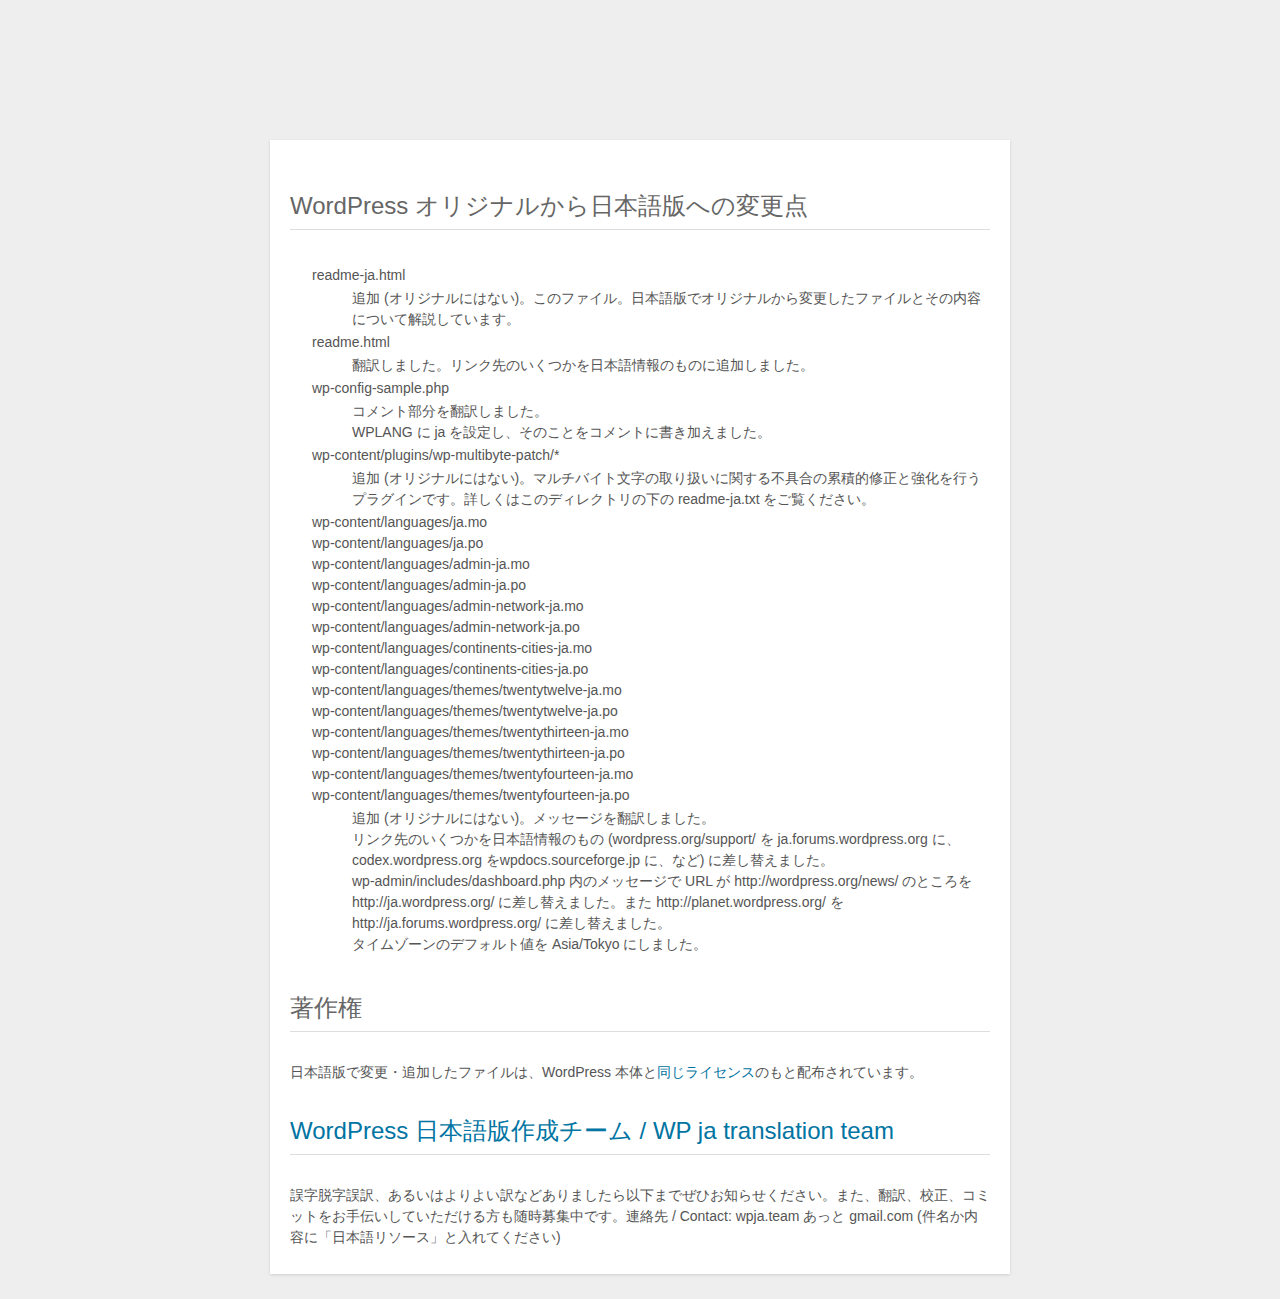
<file: readme-ja.html>
<!DOCTYPE html>
<html>
<head>
	<meta http-equiv="Content-Type" content="text/html; charset=utf-8" />
	<title>WordPress オリジナルから日本語版への変更点</title>
	<link rel="stylesheet" href="wp-admin/css/install.css?ver=20100228" type="text/css" />
</head>
<body>
<h1>WordPress オリジナルから日本語版への変更点</h1>
<dl>
  <dt>readme-ja.html</dt>
  <dd>追加 (オリジナルにはない)。このファイル。日本語版でオリジナルから変更したファイルとその内容について解説しています。</dd>
  <dt>readme.html</dt>
  <dd>翻訳しました。リンク先のいくつかを日本語情報のものに追加しました。</dd>
  <dt>wp-config-sample.php</dt>
  <dd>コメント部分を翻訳しました。<br />
	WPLANG に ja を設定し、そのことをコメントに書き加えました。</dd>
  <dt>wp-content/plugins/wp-multibyte-patch/*</dt>
  <dd>追加 (オリジナルにはない)。マルチバイト文字の取り扱いに関する不具合の累積的修正と強化を行うプラグインです。詳しくはこのディレクトリの下の readme-ja.txt をご覧ください。</dd>
  <dt>wp-content/languages/ja.mo<br />
	wp-content/languages/ja.po<br />
	wp-content/languages/admin-ja.mo<br />
	wp-content/languages/admin-ja.po<br />
	wp-content/languages/admin-network-ja.mo<br />
	wp-content/languages/admin-network-ja.po<br />
	wp-content/languages/continents-cities-ja.mo<br />
	wp-content/languages/continents-cities-ja.po<br />
	wp-content/languages/themes/twentytwelve-ja.mo<br />
	wp-content/languages/themes/twentytwelve-ja.po<br />
	wp-content/languages/themes/twentythirteen-ja.mo<br />
	wp-content/languages/themes/twentythirteen-ja.po<br />
	wp-content/languages/themes/twentyfourteen-ja.mo<br />
	wp-content/languages/themes/twentyfourteen-ja.po</dt>
  <dd>追加 (オリジナルにはない)。メッセージを翻訳しました。<br />
	リンク先のいくつかを日本語情報のもの (wordpress.org/support/ を ja.forums.wordpress.org に、codex.wordpress.org をwpdocs.sourceforge.jp に、など) に差し替えました。<br />
	wp-admin/includes/dashboard.php 内のメッセージで URL が http://wordpress.org/news/ のところを http://ja.wordpress.org/ に差し替えました。また http://planet.wordpress.org/ を http://ja.forums.wordpress.org/ に差し替えました。<br />
	タイムゾーンのデフォルト値を Asia/Tokyo にしました。</dd>
</dl>

<h1>著作権</h1>
<p>日本語版で変更・追加したファイルは、WordPress 本体と<a href="license.txt">同じライセンス</a>のもと配布されています。</p>

<h1><a href="http://groups.google.com/group/wp-ja-pkg" >WordPress 日本語版作成チーム / WP ja translation team</a></h1>
<p>誤字脱字誤訳、あるいはよりよい訳などありましたら以下までぜひお知らせください。また、翻訳、校正、コミットをお手伝いしていただける方も随時募集中です。連絡先 / Contact: wpja.team あっと gmail.com (件名か内容に「日本語リソース」と入れてください)</p>
</body>
</html>
</file>
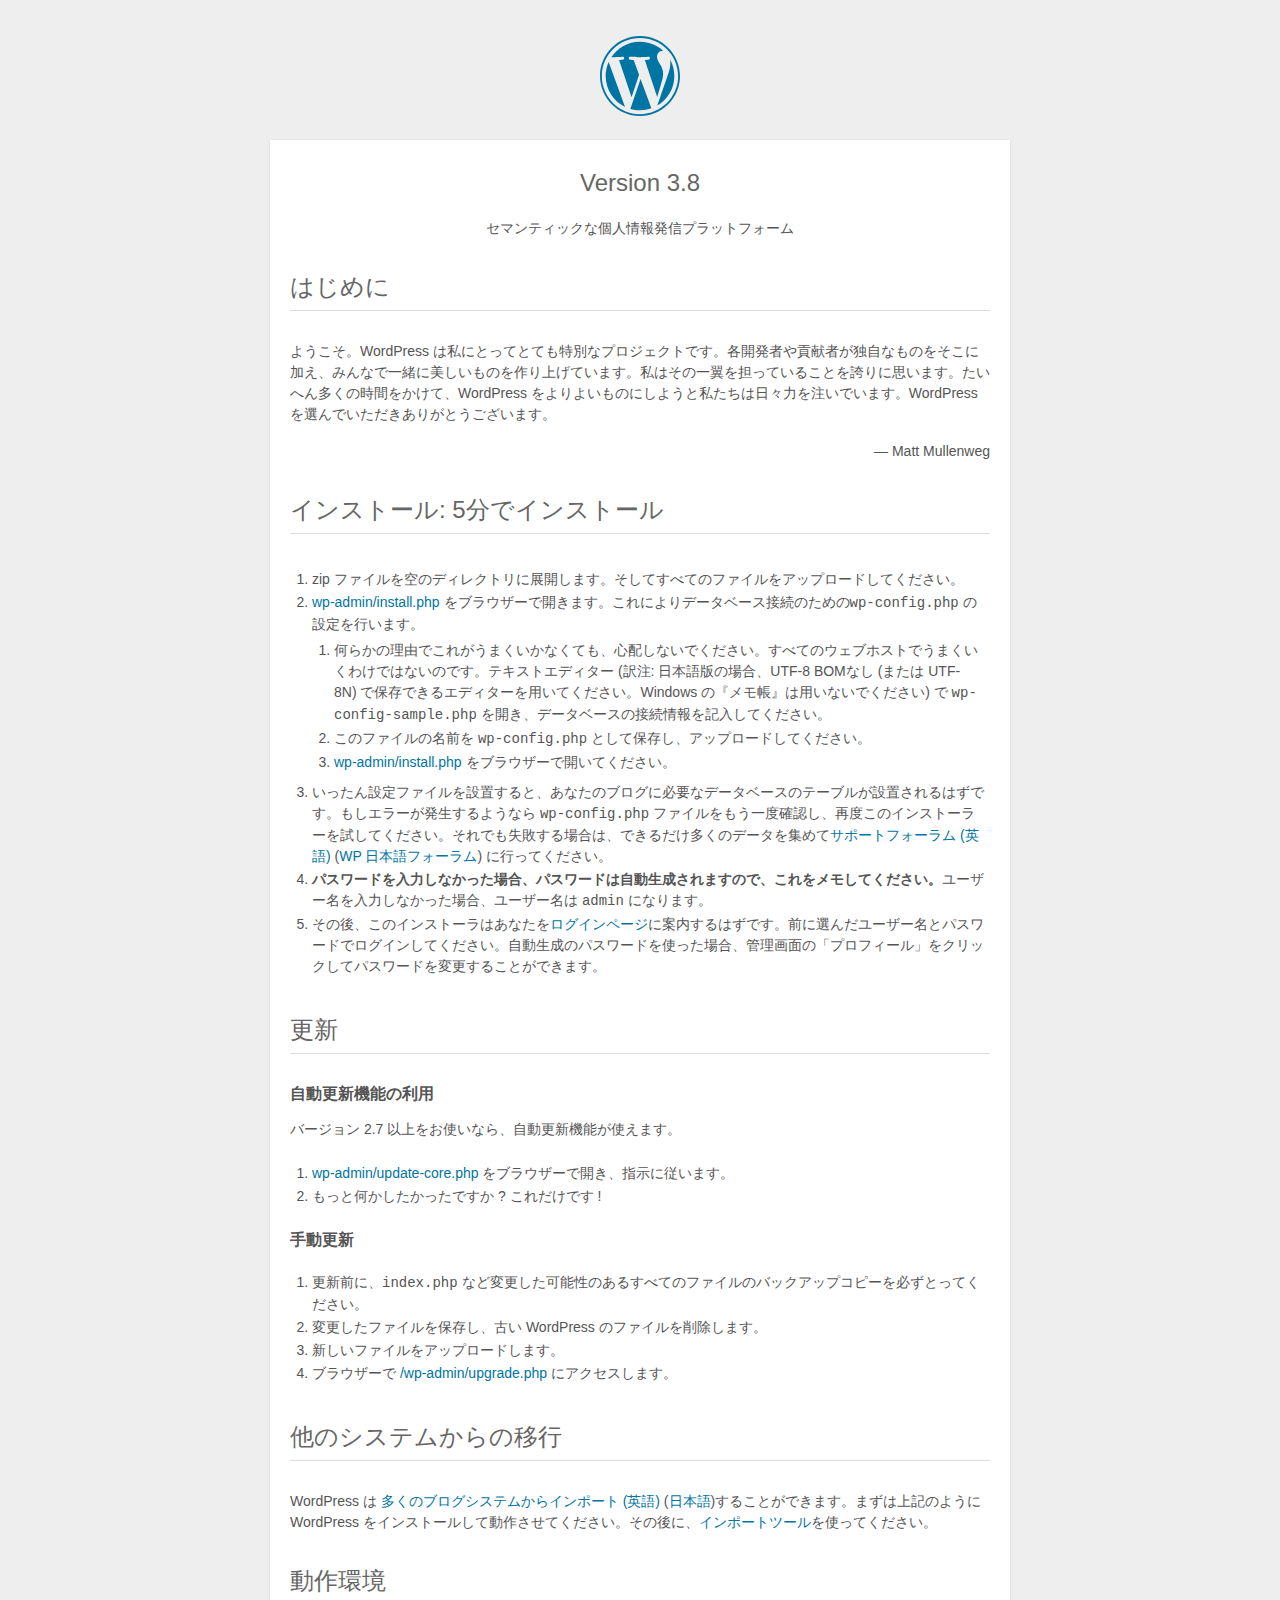
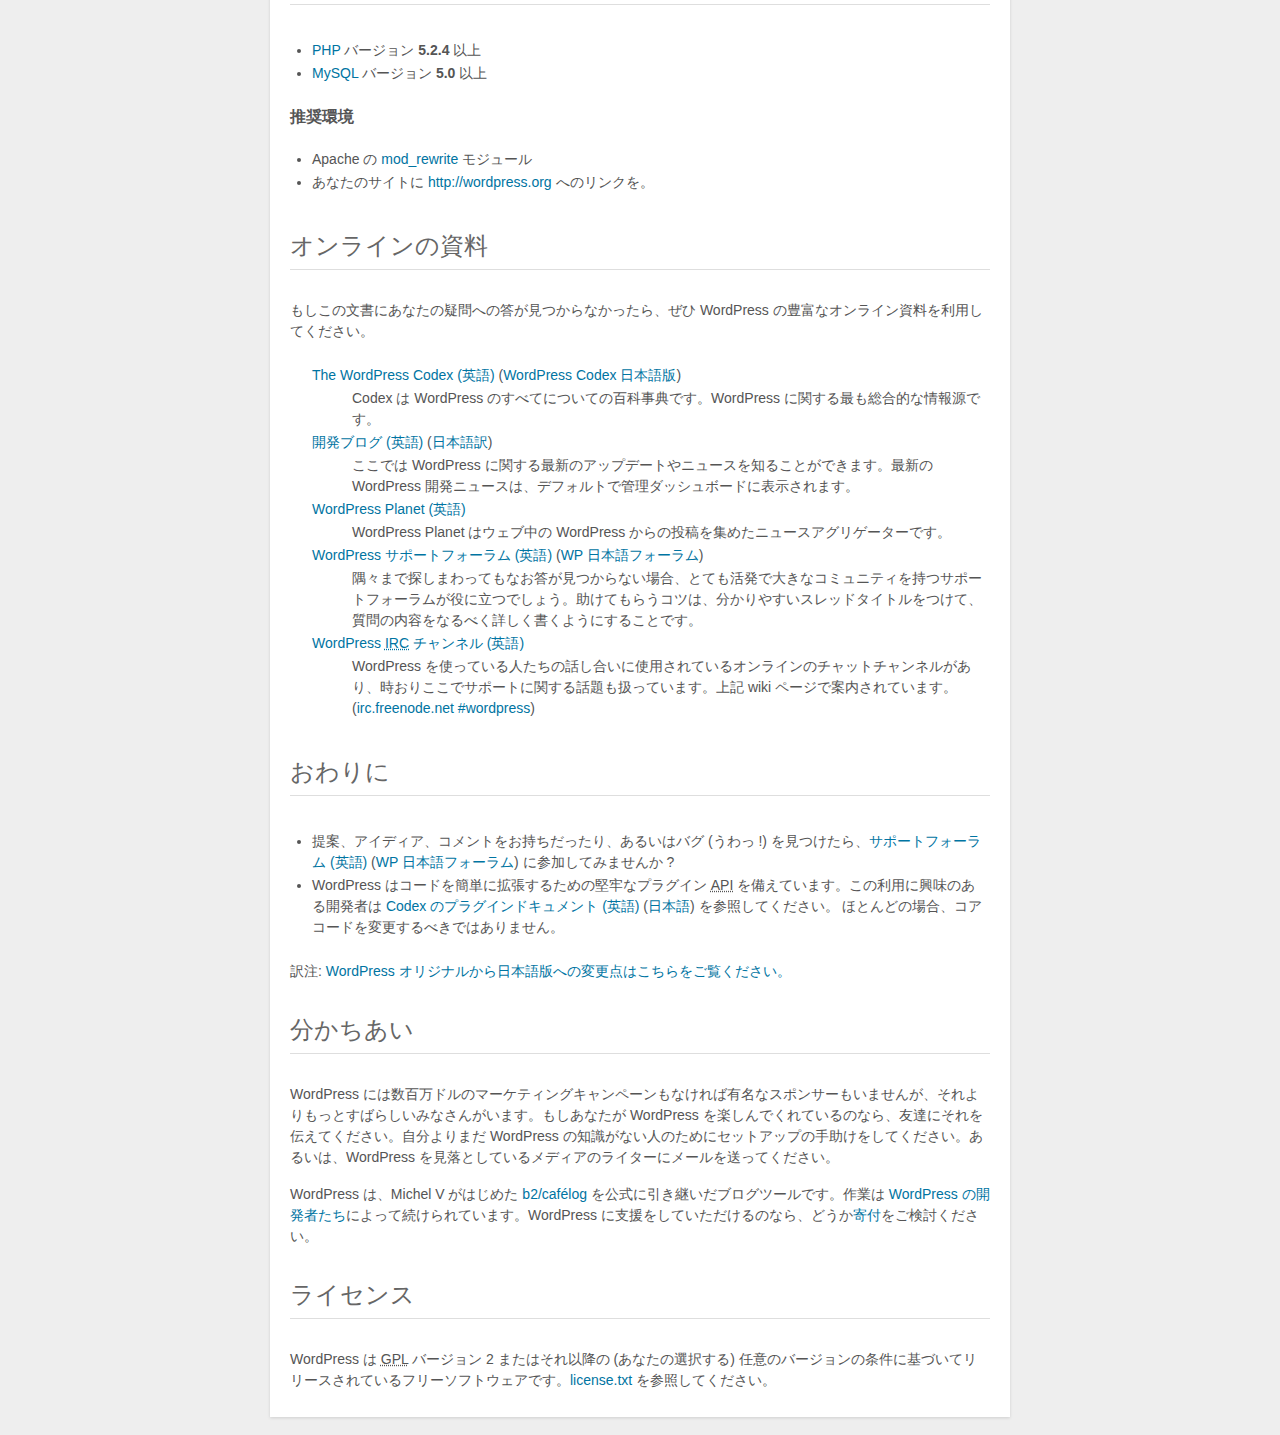
<file: readme.html>
<!DOCTYPE html>
<html>
<head>
	<meta name="viewport" content="width=device-width" />
	<meta http-equiv="Content-Type" content="text/html; charset=utf-8" />
	<title>WordPress &#8250; お読みください</title>
	<link rel="stylesheet" href="wp-admin/css/install.css?ver=20100228" type="text/css" />
</head>
<body>
<h1 id="logo">
	<a href="http://wordpress.org/"><img alt="WordPress" src="wp-admin/images/wordpress-logo.png" /></a>
	<br /> Version 3.8
</h1>
<p style="text-align: center">セマンティックな個人情報発信プラットフォーム</p>

<h1>はじめに</h1>
<p>ようこそ。WordPress は私にとってとても特別なプロジェクトです。各開発者や貢献者が独自なものをそこに加え、みんなで一緒に美しいものを作り上げています。私はその一翼を担っていることを誇りに思います。たいへん多くの時間をかけて、WordPress をよりよいものにしようと私たちは日々力を注いでいます。WordPress を選んでいただきありがとうございます。</p>
<p style="text-align: right">&#8212; Matt Mullenweg</p>

<h1>インストール: 5分でインストール</h1>
<ol>
	<li>zip ファイルを空のディレクトリに展開します。そしてすべてのファイルをアップロードしてください。</li>
	<li><span class="file"><a href="wp-admin/install.php">wp-admin/install.php</a></span> をブラウザーで開きます。これによりデータベース接続のための<code>wp-config.php</code> の設定を行います。
		<ol>
			<li>何らかの理由でこれがうまくいかなくても、心配しないでください。すべてのウェブホストでうまくいくわけではないのです。テキストエディター (訳注: 日本語版の場合、UTF-8 BOMなし (または UTF-8N) で保存できるエディターを用いてください。Windows の『メモ帳』は用いないでください) で <code>wp-config-sample.php</code> を開き、データベースの接続情報を記入してください。</li>
			<li>このファイルの名前を <code>wp-config.php</code> として保存し、アップロードしてください。</li>
			<li><span class="file"><a href="wp-admin/install.php">wp-admin/install.php</a></span> をブラウザーで開いてください。</li>
		</ol>
	</li>
	<li>いったん設定ファイルを設置すると、あなたのブログに必要なデータベースのテーブルが設置されるはずです。もしエラーが発生するようなら <code>wp-config.php</code> ファイルをもう一度確認し、再度このインストーラーを試してください。それでも失敗する場合は、できるだけ多くのデータを集めて<a href="http://wordpress.org/support/">サポートフォーラム (英語)</a> (<a href="http://ja.forums.wordpress.org/">WP 日本語フォーラム</a>) に行ってください。</li>
	<li><strong>パスワードを入力しなかった場合、パスワードは自動生成されますので、これをメモしてください。</strong>ユーザー名を入力しなかった場合、ユーザー名は <code>admin</code> になります。</li>
	<li>その後、このインストーラはあなたを<a href="wp-login.php">ログインページ</a>に案内するはずです。前に選んだユーザー名とパスワードでログインしてください。自動生成のパスワードを使った場合、管理画面の「プロフィール」をクリックしてパスワードを変更することができます。</li>
</ol>

<h1>更新</h1>
<h2>自動更新機能の利用</h2>
<p>バージョン 2.7 以上をお使いなら、自動更新機能が使えます。</p>
<ol>
	<li><span class="file"><a href="wp-admin/update-core.php">wp-admin/update-core.php</a></span> をブラウザーで開き、指示に従います。</li>
	<li>もっと何かしたかったですか ? これだけです !</li>
</ol>

<h2>手動更新</h2>
<ol>
	<li>更新前に、<code>index.php</code> など変更した可能性のあるすべてのファイルのバックアップコピーを必ずとってください。</li>
	<li>変更したファイルを保存し、古い WordPress のファイルを削除します。</li>
	<li>新しいファイルをアップロードします。</li>
	<li>ブラウザーで <span class="file"><a href="wp-admin/upgrade.php">/wp-admin/upgrade.php</a></span> にアクセスします。</li>
</ol>

<h1>他のシステムからの移行</h1>
<p>WordPress は <a href="http://codex.wordpress.org/Importing_Content">多くのブログシステムからインポート (英語)</a> (<a href="http://wpdocs.sourceforge.jp/Importing_Content" title="Importing_Content - WordPress Codex 日本語版">日本語</a>)することができます。まずは上記のように WordPress をインストールして動作させてください。その後に、<a href="wp-admin/import.php" title="Import to WordPress">インポートツール</a>を使ってください。</p>

<h1>動作環境</h1>
<ul>
	<li><a href="http://php.net/">PHP</a> バージョン <strong>5.2.4</strong> 以上</li>
	<li><a href="http://www.mysql.com/">MySQL</a> バージョン <strong>5.0</strong> 以上</li>
</ul>

<h2>推奨環境</h2>
<ul>
	<li>Apache の <a href="http://httpd.apache.org/docs/2.2/mod/mod_rewrite.html">mod_rewrite</a> モジュール</li>
	<li>あなたのサイトに <a href="http://wordpress.org/">http://wordpress.org</a> へのリンクを。</li>
</ul>

<h1>オンラインの資料</h1>
<p>もしこの文書にあなたの疑問への答が見つからなかったら、ぜひ WordPress の豊富なオンライン資料を利用してください。</p>
<dl>
	<dt><a href="http://codex.wordpress.org/">The WordPress Codex (英語)</a> (<a href="http://wpdocs.sourceforge.jp/">WordPress Codex 日本語版</a>)</dt>
		<dd>Codex は WordPress のすべてについての百科事典です。WordPress に関する最も総合的な情報源です。</dd>
	<dt><a href="http://wordpress.org/news/">開発ブログ (英語)</a> (<a href="http://ja.wordpress.org/" title="WordPress | 日本語">日本語訳</a>)</dt>
		<dd>ここでは WordPress に関する最新のアップデートやニュースを知ることができます。最新の WordPress 開発ニュースは、デフォルトで管理ダッシュボードに表示されます。</dd>
	<dt><a href="http://planet.wordpress.org/">WordPress Planet (英語)</a></dt>
		<dd>WordPress Planet はウェブ中の WordPress からの投稿を集めたニュースアグリゲーターです。</dd>
	<dt><a href="http://wordpress.org/support/">WordPress サポートフォーラム (英語)</a> (<a href="http://ja.forums.wordpress.org/">WP 日本語フォーラム</a>)</dt>
		<dd>隅々まで探しまわってもなお答が見つからない場合、とても活発で大きなコミュニティを持つサポートフォーラムが役に立つでしょう。助けてもらうコツは、分かりやすいスレッドタイトルをつけて、質問の内容をなるべく詳しく書くようにすることです。</dd>
	<dt><a href="http://codex.wordpress.org/IRC">WordPress <abbr title="Internet Relay Chat">IRC</abbr> チャンネル (英語)</a></dt>
		<dd>WordPress を使っている人たちの話し合いに使用されているオンラインのチャットチャンネルがあり、時おりここでサポートに関する話題も扱っています。上記 wiki ページで案内されています。(<a href="irc://irc.freenode.net/wordpress">irc.freenode.net #wordpress</a>)</dd>
</dl>

<h1>おわりに</h1>
<ul>
	<li>提案、アイディア、コメントをお持ちだったり、あるいはバグ (うわっ !) を見つけたら、<a href="http://wordpress.org/support/">サポートフォーラム (英語)</a> (<a href="http://ja.forums.wordpress.org/">WP 日本語フォーラム</a>) に参加してみませんか ?</li>
	<li>WordPress はコードを簡単に拡張するための堅牢なプラグイン <abbr title="application programming interface">API</abbr> を備えています。この利用に興味のある開発者は <a href="http://codex.wordpress.org/Plugin_API">Codex のプラグインドキュメント (英語)</a> (<a href="http://wpdocs.sourceforge.jp/%E3%83%97%E3%83%A9%E3%82%B0%E3%82%A4%E3%83%B3_API" title="プラグイン API - WordPress Codex 日本語版">日本語</a>) を参照してください。 ほとんどの場合、コアコードを変更するべきではありません。</li>
</ul>
<p>訳注: <a href="readme-ja.html" >WordPress オリジナルから日本語版への変更点はこちらをご覧ください。</a></p>

<h1>分かちあい</h1>
<p>WordPress には数百万ドルのマーケティングキャンペーンもなければ有名なスポンサーもいませんが、それよりもっとすばらしいみなさんがいます。もしあなたが WordPress を楽しんでくれているのなら、友達にそれを伝えてください。自分よりまだ WordPress の知識がない人のためにセットアップの手助けをしてください。あるいは、WordPress を見落としているメディアのライターにメールを送ってください。</p>

<p>WordPress は、Michel V がはじめた <a href="http://cafelog.com/">b2/caf&#233;log</a> を公式に引き継いだブログツールです。作業は <a href="http://wordpress.org/about/">WordPress の開発者たち</a>によって続けられています。WordPress に支援をしていただけるのなら、どうか<a href="http://wordpress.org/donate/">寄付</a>をご検討ください。</p>

<h1>ライセンス</h1>
<p>WordPress は <abbr title="GNU General Public License">GPL</abbr> バージョン 2 またはそれ以降の (あなたの選択する) 任意のバージョンの条件に基づいてリリースされているフリーソフトウェアです。<a href="license.txt">license.txt</a> を参照してください。</p>

</body>
</html>
</file>
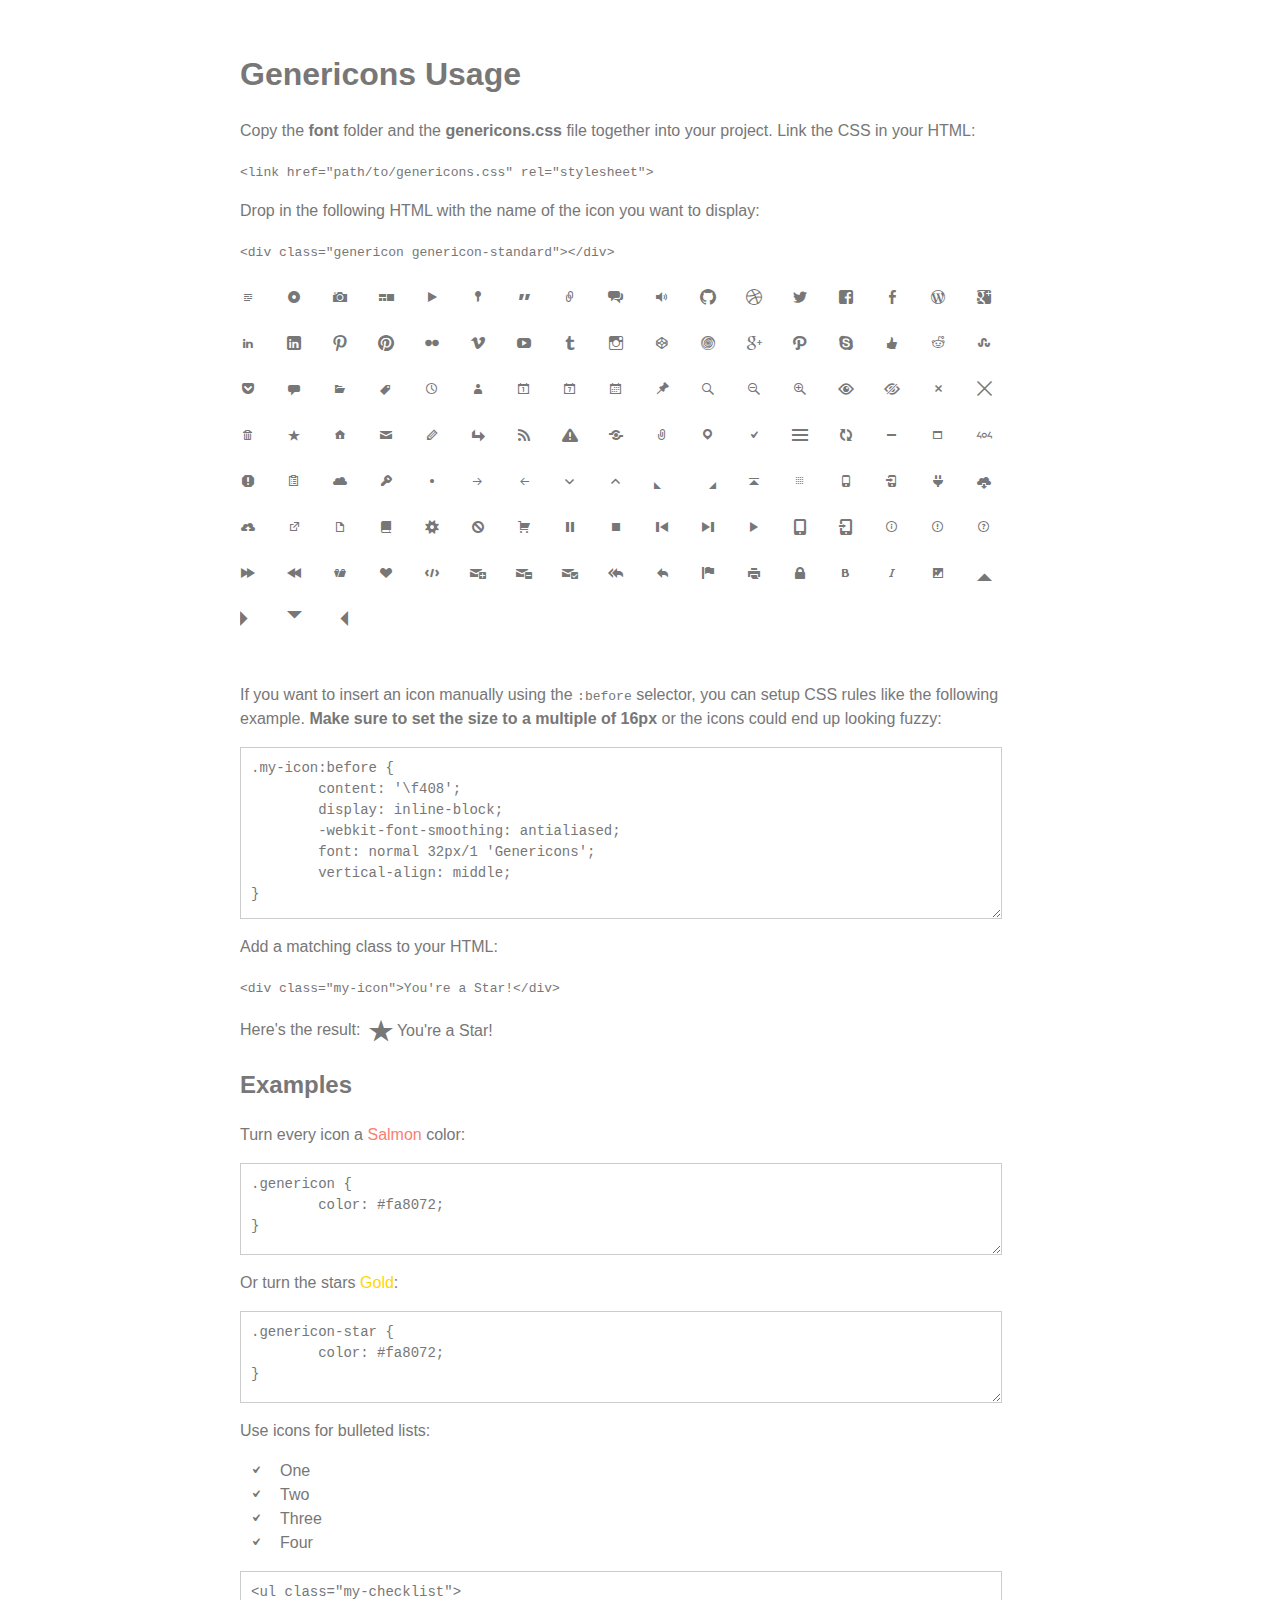
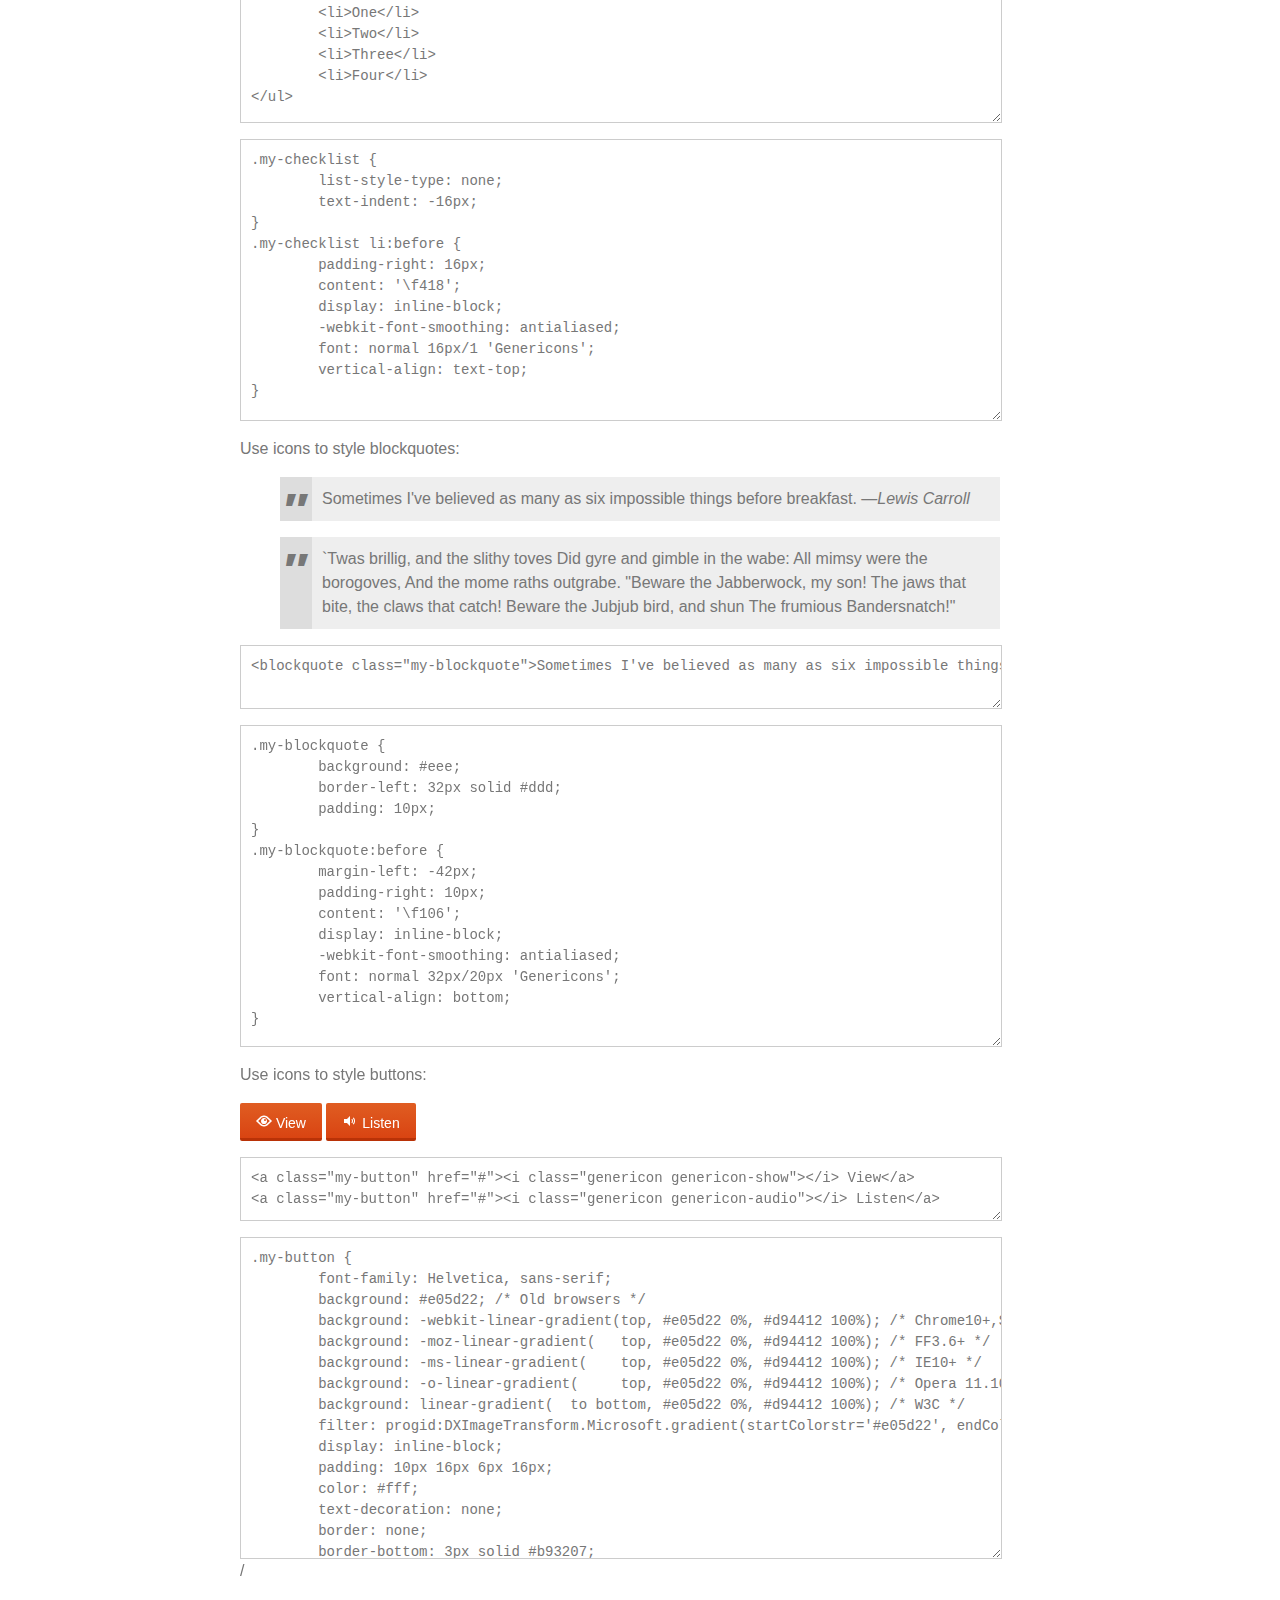
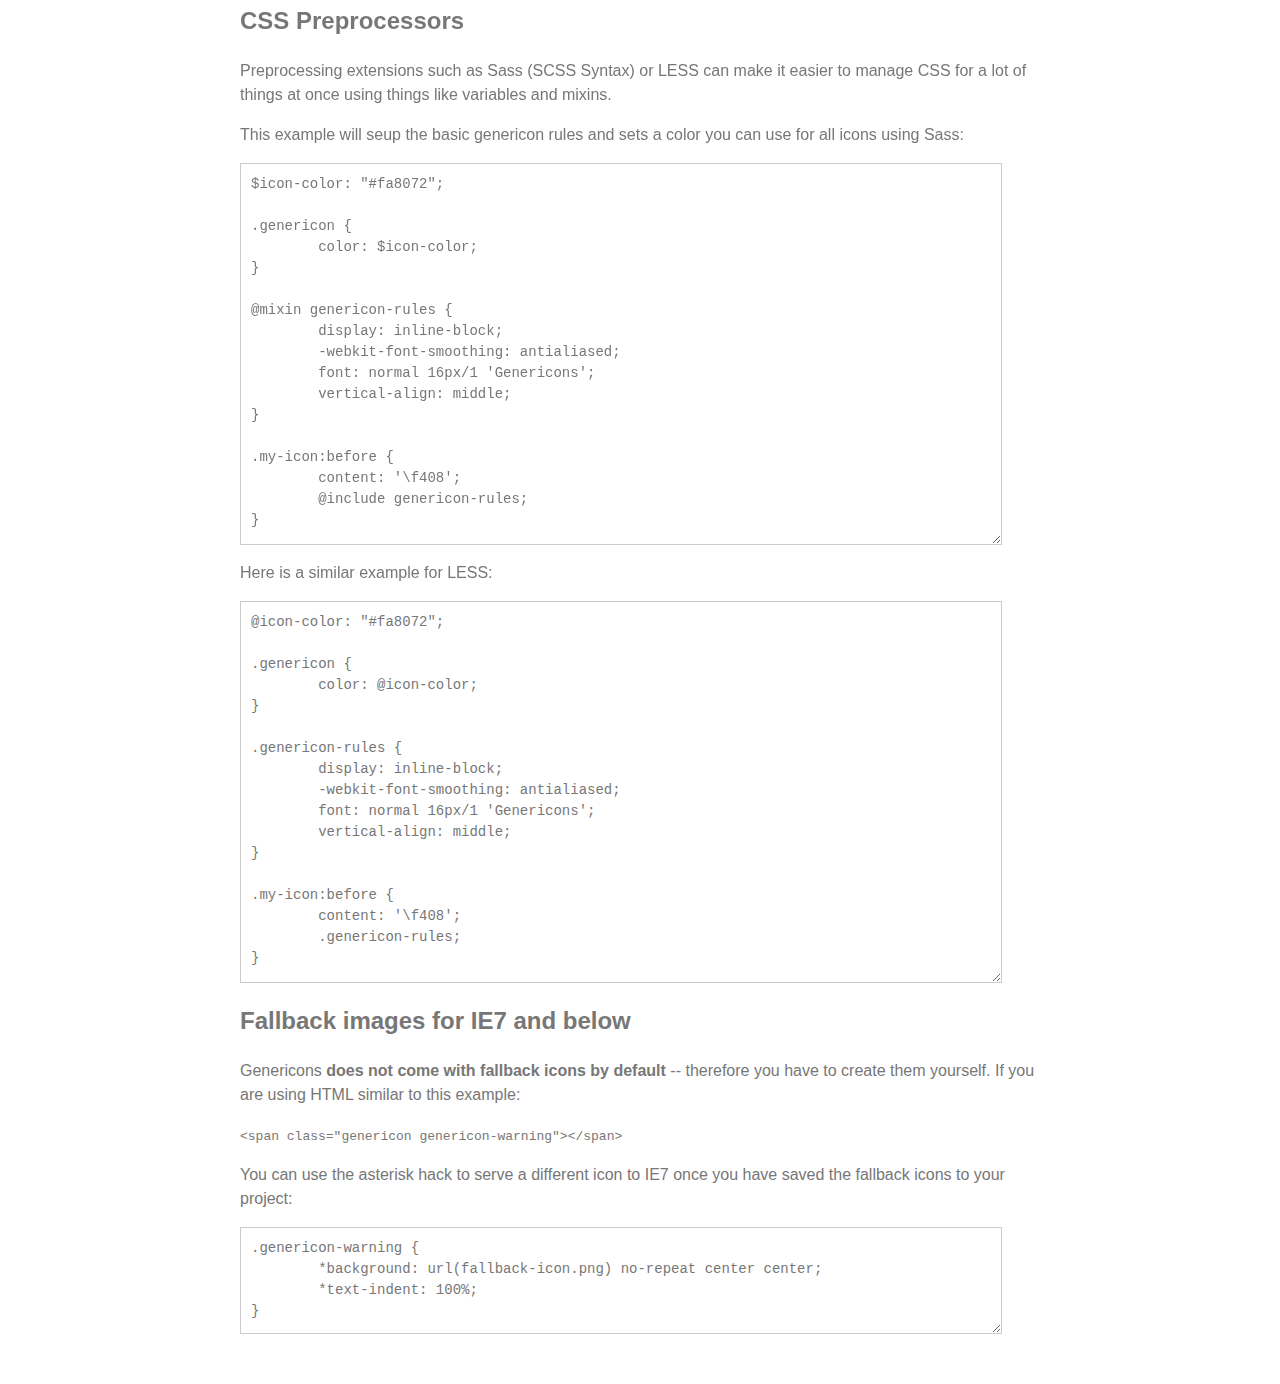
<file: wp-content/themes/twentyfourteen/genericons/example.html>
<!DOCTYPE html>
<html dir="ltr" lang="en">
<head>
<title>Genericons</title>
<link rel="stylesheet" href="genericons.css">
<style type="text/css">
body {
	font-family: sans-serif;
	line-height: 1.5;
	width: 800px;
	margin: 50px auto;
	color: #777;
	background: white;
}
.icons {
	overflow: hidden;
	padding: 10px 0;
}
.icons div {
	cursor: pointer;
	float: left;
	margin: 0 30px 30px 0;
}
.icons:hover div {
	background: #f7f7f7;
}
.code {
        display: block;
        font: 14px/1.5 monospace;
        width: 740px;
        white-space: pre;
        border: 1px solid #ccc;
        padding: 10px;
        color: #777;
        overflow: auto;
}
.my-icon:before {
	content: '\f408';
        display: inline-block;
        -webkit-font-smoothing: antialiased;
        font: normal 32px/1 'Genericons';
        vertical-align: middle;
}
/* For the Examples */
.my-checklist {
	list-style-type: none;
	text-indent: -16px;
}
.my-checklist li:before {
	padding-right: 16px;
	content: '\f418';
        display: inline-block;
        -webkit-font-smoothing: antialiased;
        font: normal 16px/1 'Genericons';
        vertical-align: text-top;
}
.my-blockquote {
	background: #eee;
	border-left: 32px solid #ddd;
	padding: 10px;
}
.my-blockquote:before {
	margin-left: -42px;
	padding-right: 10px;
        content: '\f106';
        display: inline-block;
        -webkit-font-smoothing: antialiased;
        font: normal 32px/20px 'Genericons';
        vertical-align: bottom;
}
.my-button {
	font-family: Helvetica, sans-serif;
	font-size: 14px;
	background: #e05d22; /* Old browsers */
	background: -webkit-linear-gradient(top, #e05d22 0%, #d94412 100%); /* Chrome10+,Safari5.1+ */
	background: -moz-linear-gradient(   top, #e05d22 0%, #d94412 100%); /* FF3.6+ */
	background: -ms-linear-gradient(    top, #e05d22 0%, #d94412 100%); /* IE10+ */
	background: -o-linear-gradient(     top, #e05d22 0%, #d94412 100%); /* Opera 11.10+ */
	background: linear-gradient(  to bottom, #e05d22 0%, #d94412 100%); /* W3C */
	filter: progid:DXImageTransform.Microsoft.gradient(startColorstr='#e05d22', endColorstr='#d94412', GradientType=0); /* IE6-9 */
	display: inline-block;
	padding: 10px 16px 4px 16px;
	color: #fff;
	text-decoration: none;
	border: none;
	border-bottom: 3px solid #b93207;
	border-radius: 2px;
}
.my-button:hover,
.my-button:focus {
	background: #ed6a31; /* Old browsers */
	background: -webkit-linear-gradient(top, #ed6a31 0%, #e55627 100%); /* Chrome10+,Safari5.1+ */
	background: -moz-linear-gradient(   top, #ed6a31 0%, #e55627 100%); /* FF3.6+ */
	background: -ms-linear-gradient(    top, #ed6a31 0%, #e55627 100%); /* IE10+ */
	background: -o-linear-gradient(     top, #ed6a31 0%, #e55627 100%); /* Opera 11.10+ */
	background: linear-gradient(  to bottom, #ed6a31 0%, #e55627 100%); /* W3C */
	filter: progid:DXImageTransform.Microsoft.gradient(startColorstr='#ed6a31', endColorstr='#e55627', GradientType=0); /* IE6-9 */
	outline: none;
}
.my-button:active {
	background: #d94412; /* Old browsers */
	background: -webkit-linear-gradient(top, #d94412 0%, #e05d22 100%); /* Chrome10+,Safari5.1+ */
	background: -moz-linear-gradient(   top, #d94412 0%, #e05d22 100%); /* FF3.6+ */
	background: -ms-linear-gradient(    top, #d94412 0%, #e05d22 100%); /* IE10+ */
	background: -o-linear-gradient(     top, #d94412 0%, #e05d22 100%); /* Opera 11.10+ */
	background: linear-gradient(  to bottom, #d94412 0%, #e05d22 100%); /* W3C */
	filter: progid:DXImageTransform.Microsoft.gradient(startColorstr='#d94412', endColorstr='#e05d22', GradientType=0); /* IE6-9 */
	border: none;
	border-top: 3px solid #b93207;
	padding: 6px 16px 7px 16px;
}
</style>
</head>
<body>

<div class="section">

	<h1>Genericons Usage</h1>

	<p>Copy the <strong>font</strong> folder and the <strong>genericons.css</strong> file together into your project. Link the CSS in your HTML:</p>

	<p><code>&lt;link href="path/to/genericons.css" rel="stylesheet"&gt;</code></p>

	<p>Drop in the following HTML with the name of the icon you want to display:</p>

	<p><code>&lt;div class="genericon genericon-standard"&gt;&lt;/div&gt;</code></p>

	<div class="icons">
	
		<!-- post formats -->
		<div alt="f100" class="genericon genericon-standard"></div>
		<div alt="f101" class="genericon genericon-aside"></div>
		<div alt="f102" class="genericon genericon-image"></div>
		<div alt="f103" class="genericon genericon-gallery"></div>
		<div alt="f104" class="genericon genericon-video"></div>
		<div alt="f105" class="genericon genericon-status"></div>
		<div alt="f106" class="genericon genericon-quote"></div>
		<div alt="f107" class="genericon genericon-link"></div>
		<div alt="f108" class="genericon genericon-chat"></div>
		<div alt="f109" class="genericon genericon-audio"></div>

		<!-- social icons -->
		<div alt="f200" class="genericon genericon-github"></div>
		<div alt="f201" class="genericon genericon-dribbble"></div>
		<div alt="f202" class="genericon genericon-twitter"></div>
		<div alt="f203" class="genericon genericon-facebook"></div>
		<div alt="f204" class="genericon genericon-facebook-alt"></div>
		<div alt="f205" class="genericon genericon-wordpress"></div>
		<div alt="f206" class="genericon genericon-googleplus"></div>
		<div alt="f207" class="genericon genericon-linkedin"></div>
		<div alt="f208" class="genericon genericon-linkedin-alt"></div>
		<div alt="f209" class="genericon genericon-pinterest"></div>
		<div alt="f210" class="genericon genericon-pinterest-alt"></div>
		<div alt="f211" class="genericon genericon-flickr"></div>
		<div alt="f212" class="genericon genericon-vimeo"></div>
		<div alt="f213" class="genericon genericon-youtube"></div>
		<div alt="f214" class="genericon genericon-tumblr"></div>
		<div alt="f215" class="genericon genericon-instagram"></div>
		<div alt="f216" class="genericon genericon-codepen"></div>
		<div alt="f217" class="genericon genericon-polldaddy"></div>
		<div alt="f218" class="genericon genericon-googleplus-alt"></div>
		<div alt="f219" class="genericon genericon-path"></div>
		<div alt="f220" class="genericon genericon-skype"></div>
		<div alt="f221" class="genericon genericon-digg"></div>
		<div alt="f222" class="genericon genericon-reddit"></div>
		<div alt="f223" class="genericon genericon-stumbleupon"></div>
		<div alt="f224" class="genericon genericon-pocket"></div>

		<!-- meta icons -->
		<div alt="f300" class="genericon genericon-comment"></div>
		<div alt="f301" class="genericon genericon-category"></div>
		<div alt="f302" class="genericon genericon-tag"></div>
		<div alt="f303" class="genericon genericon-time"></div>
		<div alt="f304" class="genericon genericon-user"></div>
		<div alt="f305" class="genericon genericon-day"></div>
		<div alt="f306" class="genericon genericon-week"></div>
		<div alt="f307" class="genericon genericon-month"></div>
		<div alt="f308" class="genericon genericon-pinned"></div>

		<!-- other icons -->
		<div alt="f400" class="genericon genericon-search"></div>
		<div alt="f401" class="genericon genericon-unzoom"></div>
		<div alt="f402" class="genericon genericon-zoom"></div>
		<div alt="f403" class="genericon genericon-show"></div>
		<div alt="f404" class="genericon genericon-hide"></div>
		<div alt="f405" class="genericon genericon-close"></div>
		<div alt="f406" class="genericon genericon-close-alt"></div>
		<div alt="f407" class="genericon genericon-trash"></div>
		<div alt="f408" class="genericon genericon-star"></div>
		<div alt="f409" class="genericon genericon-home"></div>
		<div alt="f410" class="genericon genericon-mail"></div>
		<div alt="f411" class="genericon genericon-edit"></div>
		<div alt="f412" class="genericon genericon-reply"></div>
		<div alt="f413" class="genericon genericon-feed"></div>
		<div alt="f414" class="genericon genericon-warning"></div>
		<div alt="f415" class="genericon genericon-share"></div>
		<div alt="f416" class="genericon genericon-attachment"></div>
		<div alt="f417" class="genericon genericon-location"></div>
		<div alt="f418" class="genericon genericon-checkmark"></div>
		<div alt="f419" class="genericon genericon-menu"></div>
		<div alt="f420" class="genericon genericon-refresh"></div>
		<div alt="f421" class="genericon genericon-minimize"></div>
		<div alt="f422" class="genericon genericon-maximize"></div>
		<div alt="f423" class="genericon genericon-404"></div>
		<div alt="f424" class="genericon genericon-spam"></div>
		<div alt="f425" class="genericon genericon-summary"></div>
		<div alt="f426" class="genericon genericon-cloud"></div>
		<div alt="f427" class="genericon genericon-key"></div>
		<div alt="f428" class="genericon genericon-dot"></div>
		<div alt="f429" class="genericon genericon-next"></div>
		<div alt="f430" class="genericon genericon-previous"></div>
		<div alt="f431" class="genericon genericon-expand"></div>
		<div alt="f432" class="genericon genericon-collapse"></div>
		<div alt="f433" class="genericon genericon-dropdown"></div>
		<div alt="f434" class="genericon genericon-dropdown-left"></div>
		<div alt="f435" class="genericon genericon-top"></div>
		<div alt="f436" class="genericon genericon-draggable"></div>
		<div alt="f437" class="genericon genericon-phone"></div>
		<div alt="f438" class="genericon genericon-send-to-phone"></div>
		<div alt="f439" class="genericon genericon-plugin"></div>
		<div alt="f440" class="genericon genericon-cloud-download"></div>
		<div alt="f441" class="genericon genericon-cloud-upload"></div>
		<div alt="f442" class="genericon genericon-external"></div>
		<div alt="f443" class="genericon genericon-document"></div>
		<div alt="f444" class="genericon genericon-book"></div>
		<div alt="f445" class="genericon genericon-cog"></div>
		<div alt="f446" class="genericon genericon-unapprove"></div>
		<div alt="f447" class="genericon genericon-cart"></div>
		<div alt="f448" class="genericon genericon-pause"></div>
		<div alt="f449" class="genericon genericon-stop"></div>
		<div alt="f450" class="genericon genericon-skip-back"></div>
		<div alt="f451" class="genericon genericon-skip-ahead"></div>
		<div alt="f452" class="genericon genericon-play"></div>
		<div alt="f453" class="genericon genericon-tablet"></div>
		<div alt="f454" class="genericon genericon-send-to-tablet"></div>
		<div alt="f455" class="genericon genericon-info"></div>
		<div alt="f456" class="genericon genericon-notice"></div>
		<div alt="f457" class="genericon genericon-help"></div>
		<div alt="f458" class="genericon genericon-fastforward"></div>
		<div alt="f459" class="genericon genericon-rewind"></div>
		<div alt="f460" class="genericon genericon-portfolio"></div>
		<div alt="f461" class="genericon genericon-heart"></div>
		<div alt="f462" class="genericon genericon-code"></div>
		<div alt="f463" class="genericon genericon-subscribe"></div>
		<div alt="f464" class="genericon genericon-unsubscribe"></div>
		<div alt="f465" class="genericon genericon-subscribed"></div>
		<div alt="f466" class="genericon genericon-reply-alt"></div>
		<div alt="f467" class="genericon genericon-reply-single"></div>
		<div alt="f468" class="genericon genericon-flag"></div>
		<div alt="f469" class="genericon genericon-print"></div>
		<div alt="f470" class="genericon genericon-lock"></div>
		<div alt="f471" class="genericon genericon-bold"></div>
		<div alt="f472" class="genericon genericon-italic"></div>
		<div alt="f473" class="genericon genericon-picture"></div>

		<!-- generic shapes -->
		<div alt="f500" class="genericon genericon-uparrow"></div>
		<div alt="f501" class="genericon genericon-rightarrow"></div>
		<div alt="f502" class="genericon genericon-downarrow"></div>
		<div alt="f503" class="genericon genericon-leftarrow"></div>

	</div>

	<p>If you want to insert an icon manually using the <code>:before</code> selector, you can setup CSS rules like the following example. <strong>Make sure to set the size to a multiple of 16px</strong> or the icons could end up looking fuzzy:</p>

<p><textarea class="code" style="min-height: 150px;" onclick="select();">.my-icon:before {
	content: '\f408';
        display: inline-block;
        -webkit-font-smoothing: antialiased;
        font: normal 32px/1 'Genericons';
        vertical-align: middle;
}</textarea></p>

	<p>Add a matching class to your HTML:</p>

	<p><code>&lt;div class="my-icon"&gt;You're a Star!&lt;/div&gt;</code></p>

	<p>Here's the result: <span class="my-icon">You're a Star!</span></p>

	<h2>Examples</h2>

	<p>Turn every icon a <span style="color: #fa8072;">Salmon</span> color:</p>

<p><textarea class="code" style="min-height: 70px" onclick="select();">
.genericon {
	color: #fa8072;
}</textarea></p>

	<p>Or turn the stars <span style="color: #ffd700;">Gold</span>:</p>

<p><textarea class="code" style="min-height: 70px" onclick="select();">
.genericon-star {
	color: #fa8072;
}</textarea></p>

	<p>Use icons for bulleted lists:</p>

	<ul class="my-checklist">
		<li>One</li>
		<li>Two</li>
		<li>Three</li>
		<li>Four</li>
	</ul>

<p><textarea class="code" style="min-height: 130px" onclick="select();">
<ul class="my-checklist">
	<li>One</li>
	<li>Two</li>
	<li>Three</li>
	<li>Four</li>
</ul></textarea></p>

<p><textarea class="code" style="min-height: 260px;" onclick="select();">
.my-checklist {
	list-style-type: none;
	text-indent: -16px;
}
.my-checklist li:before {
	padding-right: 16px;
	content: '\f418';
        display: inline-block;
        -webkit-font-smoothing: antialiased;
        font: normal 16px/1 'Genericons';
        vertical-align: text-top;
}</textarea></p>

	<p>Use icons to style blockquotes:</p>

	<blockquote class="my-blockquote">Sometimes I've believed as many as six impossible things before breakfast. &mdash;<em>Lewis Carroll</em></blockquote>
	<blockquote class="my-blockquote">`Twas brillig, and the slithy toves Did gyre and gimble in the wabe: All mimsy were the borogoves, And the mome raths outgrabe. "Beware the Jabberwock, my son!  The jaws that bite, the claws that catch!  Beware the Jubjub bird, and shun The frumious Bandersnatch!"</blockquote>

<p><textarea class="code" style="min-height: 40px;" onclick="select();"><blockquote class="my-blockquote">Sometimes I've believed as many as six impossible things before breakfast. &mdash;<em>Lewis Carroll</em></blockquote></textarea></p>

<p><textarea class="code" style="min-height: 300px;" onclick="select();">
.my-blockquote {
	background: #eee;
	border-left: 32px solid #ddd;
	padding: 10px;
}
.my-blockquote:before {
	margin-left: -42px;
	padding-right: 10px;
        content: '\f106';
        display: inline-block;
        -webkit-font-smoothing: antialiased;
        font: normal 32px/20px 'Genericons';
        vertical-align: bottom;
} </textarea></p>

	<p>Use icons to style buttons:</p>

	<a class="my-button" href="javascript:void()"><i class="genericon genericon-show"></i> View</a>
	<a class="my-button" href="javascript:void()"><i class="genericon genericon-audio"></i> Listen</a>

<p><textarea class="code" style="min-height: 40px;" onclick="select();"><a class="my-button" href="#"><i class="genericon genericon-show"></i> View</a>
<a class="my-button" href="#"><i class="genericon genericon-audio"></i> Listen</a></textarea></p>

<p><textarea class="code" style="min-height: 300px;" onclick="select();">
.my-button {
	font-family: Helvetica, sans-serif;
	background: #e05d22; /* Old browsers */
	background: -webkit-linear-gradient(top, #e05d22 0%, #d94412 100%); /* Chrome10+,Safari5.1+ */
	background: -moz-linear-gradient(   top, #e05d22 0%, #d94412 100%); /* FF3.6+ */
	background: -ms-linear-gradient(    top, #e05d22 0%, #d94412 100%); /* IE10+ */
	background: -o-linear-gradient(     top, #e05d22 0%, #d94412 100%); /* Opera 11.10+ */
	background: linear-gradient(  to bottom, #e05d22 0%, #d94412 100%); /* W3C */
	filter: progid:DXImageTransform.Microsoft.gradient(startColorstr='#e05d22', endColorstr='#d94412', GradientType=0); /* IE6-9 */
	display: inline-block;
	padding: 10px 16px 6px 16px;
	color: #fff;
	text-decoration: none;
	border: none;
	border-bottom: 3px solid #b93207;
	border-radius: 2px;
}

.my-button:hover,
.my-button:focus {
	background: #ed6a31; /* Old browsers */
	background: -webkit-linear-gradient(top, #ed6a31 0%, #e55627 100%); /* Chrome10+,Safari5.1+ */
	background: -moz-linear-gradient(   top, #ed6a31 0%, #e55627 100%); /* FF3.6+ */
	background: -ms-linear-gradient(    top, #ed6a31 0%, #e55627 100%); /* IE10+ */
	background: -o-linear-gradient(     top, #ed6a31 0%, #e55627 100%); /* Opera 11.10+ */
	background: linear-gradient(  to bottom, #ed6a31 0%, #e55627 100%); /* W3C */
	filter: progid:DXImageTransform.Microsoft.gradient(startColorstr='#ed6a31', endColorstr='#e55627', GradientType=0); /* IE6-9 */
	outline: none;
}

.my-button:active {
	background: #d94412; /* Old browsers */
	background: -webkit-linear-gradient(top, #d94412 0%, #e05d22 100%); /* Chrome10+,Safari5.1+ */
	background: -moz-linear-gradient(   top, #d94412 0%, #e05d22 100%); /* FF3.6+ */
	background: -ms-linear-gradient(    top, #d94412 0%, #e05d22 100%); /* IE10+ */
	background: -o-linear-gradient(     top, #d94412 0%, #e05d22 100%); /* Opera 11.10+ */
	background: linear-gradient(  to bottom, #d94412 0%, #e05d22 100%); /* W3C */
	filter: progid:DXImageTransform.Microsoft.gradient(startColorstr='#d94412', endColorstr='#e05d22', GradientType=0); /* IE6-9 */
	border: none;
	border-top: 3px solid #b93207;
	padding: 6px 16px 10px 16px;
}</textarea>/</p>

	<h2>CSS Preprocessors</h2>

	<p>Preprocessing extensions such as Sass (SCSS Syntax) or LESS</a> can make it easier to manage CSS for a lot of things at once using things like variables and mixins.</p>

	<p>This example will seup the basic genericon rules and sets a color you can use for all icons using Sass:</p>

<p><textarea class="code" style="min-height: 360px;" onclick="select();">$icon-color: "#fa8072";

.genericon {
        color: $icon-color;
}

@mixin genericon-rules {
        display: inline-block;
        -webkit-font-smoothing: antialiased;
        font: normal 16px/1 'Genericons';
        vertical-align: middle;
}

.my-icon:before {
	content: '\f408';
        @include genericon-rules;
}</textarea></p>

	<p>Here is a similar example for LESS:</p>

<p><textarea class="code" style="min-height: 360px;" onclick="select();">@icon-color: "#fa8072";

.genericon {
        color: @icon-color;
}

.genericon-rules {
        display: inline-block;
        -webkit-font-smoothing: antialiased;
        font: normal 16px/1 'Genericons';
        vertical-align: middle;
}

.my-icon:before {
	content: '\f408';
        .genericon-rules;
}</textarea></p>

	<h2>Fallback images for IE7 and below</h2>

	<p>Genericons <strong>does not come with fallback icons by default</strong> -- therefore you have to create them yourself. If you are using HTML similar to this example:

	<p><code>&lt;span class="genericon genericon-warning"&gt;&lt;/span&gt;</code></p>

	<p>You can use the asterisk hack to serve a different icon to IE7 once you have saved the fallback icons to your project:</p>

<textarea class="code" style="min-height: 85px;" onclick="select();">.genericon-warning {
        *background: url(fallback-icon.png) no-repeat center center;
        *text-indent: 100%;
}</textarea>

</div>

</body>
</html>
</file>
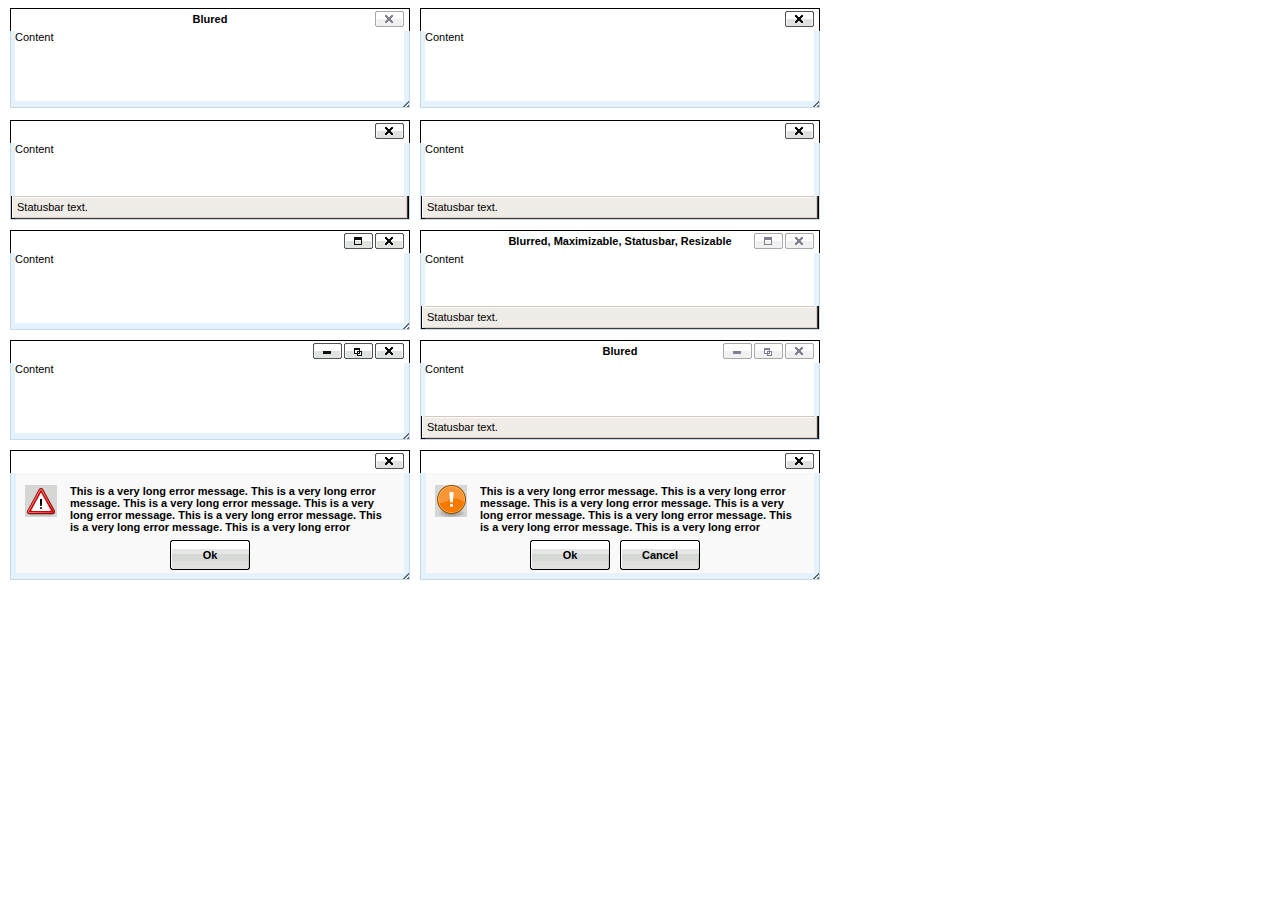
<file: wp-includes/js/tinymce/plugins/inlinepopups/template.htm>
<!-- <!DOCTYPE html PUBLIC "-//W3C//DTD XHTML 1.0 Strict//EN" "http://www.w3.org/TR/xhtml1/DTD/xhtml1-strict.dtd"> -->
<html xmlns="http://www.w3.org/1999/xhtml">
<head>
<title>Template for dialogs</title>
<link rel="stylesheet" type="text/css" href="skins/clearlooks2/window.css?ver=359-20131010" />
</head>
<body>

<div class="mceEditor">
	<div class="clearlooks2" style="width:400px; height:100px; left:10px;">
		<div class="mceWrapper">
			<div class="mceTop">
				<div class="mceLeft"></div>
				<div class="mceCenter"></div>
				<div class="mceRight"></div>
				<span>Blured</span>
			</div>

			<div class="mceMiddle">
				<div class="mceLeft"></div>
				<span>Content</span>
				<div class="mceRight"></div>
			</div>

			<div class="mceBottom">
				<div class="mceLeft"></div>
				<div class="mceCenter"></div>
				<div class="mceRight"></div>
				<span>Statusbar text.</span>
			</div>

			<a class="mceMove" href="#"></a>
			<a class="mceMin" href="#"></a>
			<a class="mceMax" href="#"></a>
			<a class="mceMed" href="#"></a>
			<a class="mceClose" href="#"></a>
			<a class="mceResize mceResizeN" href="#"></a>
			<a class="mceResize mceResizeS" href="#"></a>
			<a class="mceResize mceResizeW" href="#"></a>
			<a class="mceResize mceResizeE" href="#"></a>
			<a class="mceResize mceResizeNW" href="#"></a>
			<a class="mceResize mceResizeNE" href="#"></a>
			<a class="mceResize mceResizeSW" href="#"></a>
			<a class="mceResize mceResizeSE" href="#"></a>
		</div>
	</div>

	<div class="clearlooks2" style="width:400px; height:100px; left:420px;">
		<div class="mceWrapper mceMovable mceFocus">
			<div class="mceTop">
				<div class="mceLeft"></div>
				<div class="mceCenter"></div>
				<div class="mceRight"></div>
				<span>Focused</span>
			</div>

			<div class="mceMiddle">
				<div class="mceLeft"></div>
				<span>Content</span>
				<div class="mceRight"></div>
			</div>

			<div class="mceBottom">
				<div class="mceLeft"></div>
				<div class="mceCenter"></div>
				<div class="mceRight"></div>
				<span>Statusbar text.</span>
			</div>

			<a class="mceMove" href="#"></a>
			<a class="mceMin" href="#"></a>
			<a class="mceMax" href="#"></a>
			<a class="mceMed" href="#"></a>
			<a class="mceClose" href="#"></a>
			<a class="mceResize mceResizeN" href="#"></a>
			<a class="mceResize mceResizeS" href="#"></a>
			<a class="mceResize mceResizeW" href="#"></a>
			<a class="mceResize mceResizeE" href="#"></a>
			<a class="mceResize mceResizeNW" href="#"></a>
			<a class="mceResize mceResizeNE" href="#"></a>
			<a class="mceResize mceResizeSW" href="#"></a>
			<a class="mceResize mceResizeSE" href="#"></a>
		</div>
	</div>

	<div class="clearlooks2" style="width:400px; height:100px; left:10px; top:120px;">
		<div class="mceWrapper mceMovable mceFocus mceStatusbar">
			<div class="mceTop">
				<div class="mceLeft"></div>
				<div class="mceCenter"></div>
				<div class="mceRight"></div>
				<span>Statusbar</span>
			</div>

			<div class="mceMiddle">
				<div class="mceLeft"></div>
				<span>Content</span>
				<div class="mceRight"></div>
			</div>

			<div class="mceBottom">
				<div class="mceLeft"></div>
				<div class="mceCenter"></div>
				<div class="mceRight"></div>
				<span>Statusbar text.</span>
			</div>

			<a class="mceMove" href="#"></a>
			<a class="mceMin" href="#"></a>
			<a class="mceMax" href="#"></a>
			<a class="mceMed" href="#"></a>
			<a class="mceClose" href="#"></a>
			<a class="mceResize mceResizeN" href="#"></a>
			<a class="mceResize mceResizeS" href="#"></a>
			<a class="mceResize mceResizeW" href="#"></a>
			<a class="mceResize mceResizeE" href="#"></a>
			<a class="mceResize mceResizeNW" href="#"></a>
			<a class="mceResize mceResizeNE" href="#"></a>
			<a class="mceResize mceResizeSW" href="#"></a>
			<a class="mceResize mceResizeSE" href="#"></a>
		</div>
	</div>

	<div class="clearlooks2" style="width:400px; height:100px; left:420px; top:120px;">
		<div class="mceWrapper mceMovable mceFocus mceStatusbar mceResizable">
			<div class="mceTop">
				<div class="mceLeft"></div>
				<div class="mceCenter"></div>
				<div class="mceRight"></div>
				<span>Statusbar, Resizable</span>
			</div>

			<div class="mceMiddle">
				<div class="mceLeft"></div>
				<span>Content</span>
				<div class="mceRight"></div>
			</div>

			<div class="mceBottom">
				<div class="mceLeft"></div>
				<div class="mceCenter"></div>
				<div class="mceRight"></div>
				<span>Statusbar text.</span>
			</div>

			<a class="mceMove" href="#"></a>
			<a class="mceMin" href="#"></a>
			<a class="mceMax" href="#"></a>
			<a class="mceMed" href="#"></a>
			<a class="mceClose" href="#"></a>
			<a class="mceResize mceResizeN" href="#"></a>
			<a class="mceResize mceResizeS" href="#"></a>
			<a class="mceResize mceResizeW" href="#"></a>
			<a class="mceResize mceResizeE" href="#"></a>
			<a class="mceResize mceResizeNW" href="#"></a>
			<a class="mceResize mceResizeNE" href="#"></a>
			<a class="mceResize mceResizeSW" href="#"></a>
			<a class="mceResize mceResizeSE" href="#"></a>
		</div>
	</div>

	<div class="clearlooks2" style="width:400px; height:100px; left:10px; top:230px;">
		<div class="mceWrapper mceMovable mceFocus mceResizable mceMaximizable">
			<div class="mceTop">
				<div class="mceLeft"></div>
				<div class="mceCenter"></div>
				<div class="mceRight"></div>
				<span>Resizable, Maximizable</span>
			</div>

			<div class="mceMiddle">
				<div class="mceLeft"></div>
				<span>Content</span>
				<div class="mceRight"></div>
			</div>

			<div class="mceBottom">
				<div class="mceLeft"></div>
				<div class="mceCenter"></div>
				<div class="mceRight"></div>
				<span>Statusbar text.</span>
			</div>

			<a class="mceMove" href="#"></a>
			<a class="mceMin" href="#"></a>
			<a class="mceMax" href="#"></a>
			<a class="mceMed" href="#"></a>
			<a class="mceClose" href="#"></a>
			<a class="mceResize mceResizeN" href="#"></a>
			<a class="mceResize mceResizeS" href="#"></a>
			<a class="mceResize mceResizeW" href="#"></a>
			<a class="mceResize mceResizeE" href="#"></a>
			<a class="mceResize mceResizeNW" href="#"></a>
			<a class="mceResize mceResizeNE" href="#"></a>
			<a class="mceResize mceResizeSW" href="#"></a>
			<a class="mceResize mceResizeSE" href="#"></a>
		</div>
	</div>

	<div class="clearlooks2" style="width:400px; height:100px; left:420px; top:230px;">
		<div class="mceWrapper mceMovable mceStatusbar mceResizable mceMaximizable">
			<div class="mceTop">
				<div class="mceLeft"></div>
				<div class="mceCenter"></div>
				<div class="mceRight"></div>
				<span>Blurred, Maximizable, Statusbar, Resizable</span>
			</div>

			<div class="mceMiddle">
				<div class="mceLeft"></div>
				<span>Content</span>
				<div class="mceRight"></div>
			</div>

			<div class="mceBottom">
				<div class="mceLeft"></div>
				<div class="mceCenter"></div>
				<div class="mceRight"></div>
				<span>Statusbar text.</span>
			</div>

			<a class="mceMove" href="#"></a>
			<a class="mceMin" href="#"></a>
			<a class="mceMax" href="#"></a>
			<a class="mceMed" href="#"></a>
			<a class="mceClose" href="#"></a>
			<a class="mceResize mceResizeN" href="#"></a>
			<a class="mceResize mceResizeS" href="#"></a>
			<a class="mceResize mceResizeW" href="#"></a>
			<a class="mceResize mceResizeE" href="#"></a>
			<a class="mceResize mceResizeNW" href="#"></a>
			<a class="mceResize mceResizeNE" href="#"></a>
			<a class="mceResize mceResizeSW" href="#"></a>
			<a class="mceResize mceResizeSE" href="#"></a>
		</div>
	</div>

	<div class="clearlooks2" style="width:400px; height:100px; left:10px; top:340px;">
		<div class="mceWrapper mceMovable mceFocus mceResizable mceMaximized mceMinimizable mceMaximizable">
			<div class="mceTop">
				<div class="mceLeft"></div>
				<div class="mceCenter"></div>
				<div class="mceRight"></div>
				<span>Maximized, Maximizable, Minimizable</span>
			</div>

			<div class="mceMiddle">
				<div class="mceLeft"></div>
				<span>Content</span>
				<div class="mceRight"></div>
			</div>

			<div class="mceBottom">
				<div class="mceLeft"></div>
				<div class="mceCenter"></div>
				<div class="mceRight"></div>
				<span>Statusbar text.</span>
			</div>

			<a class="mceMove" href="#"></a>
			<a class="mceMin" href="#"></a>
			<a class="mceMax" href="#"></a>
			<a class="mceMed" href="#"></a>
			<a class="mceClose" href="#"></a>
			<a class="mceResize mceResizeN" href="#"></a>
			<a class="mceResize mceResizeS" href="#"></a>
			<a class="mceResize mceResizeW" href="#"></a>
			<a class="mceResize mceResizeE" href="#"></a>
			<a class="mceResize mceResizeNW" href="#"></a>
			<a class="mceResize mceResizeNE" href="#"></a>
			<a class="mceResize mceResizeSW" href="#"></a>
			<a class="mceResize mceResizeSE" href="#"></a>
		</div>
	</div>

	<div class="clearlooks2" style="width:400px; height:100px; left:420px; top:340px;">
		<div class="mceWrapper mceMovable mceStatusbar mceResizable mceMaximized mceMinimizable mceMaximizable">
			<div class="mceTop">
				<div class="mceLeft"></div>
				<div class="mceCenter"></div>
				<div class="mceRight"></div>
				<span>Blured</span>
			</div>

			<div class="mceMiddle">
				<div class="mceLeft"></div>
				<span>Content</span>
				<div class="mceRight"></div>
			</div>

			<div class="mceBottom">
				<div class="mceLeft"></div>
				<div class="mceCenter"></div>
				<div class="mceRight"></div>
				<span>Statusbar text.</span>
			</div>

			<a class="mceMove" href="#"></a>
			<a class="mceMin" href="#"></a>
			<a class="mceMax" href="#"></a>
			<a class="mceMed" href="#"></a>
			<a class="mceClose" href="#"></a>
			<a class="mceResize mceResizeN" href="#"></a>
			<a class="mceResize mceResizeS" href="#"></a>
			<a class="mceResize mceResizeW" href="#"></a>
			<a class="mceResize mceResizeE" href="#"></a>
			<a class="mceResize mceResizeNW" href="#"></a>
			<a class="mceResize mceResizeNE" href="#"></a>
			<a class="mceResize mceResizeSW" href="#"></a>
			<a class="mceResize mceResizeSE" href="#"></a>
		</div>
	</div>

	<div class="clearlooks2" style="width:400px; height:130px; left:10px; top:450px;">
		<div class="mceWrapper mceMovable mceFocus mceModal mceAlert">
			<div class="mceTop">
				<div class="mceLeft"></div>
				<div class="mceCenter"></div>
				<div class="mceRight"></div>
				<span>Alert</span>
			</div>

			<div class="mceMiddle">
				<div class="mceLeft"></div>
				<span>
					This is a very long error message. This is a very long error message.
					This is a very long error message. This is a very long error message.
					This is a very long error message. This is a very long error message.
					This is a very long error message. This is a very long error message.
					This is a very long error message. This is a very long error message.
					This is a very long error message. This is a very long error message.
				</span>
				<div class="mceRight"></div>
				<div class="mceIcon"></div>
			</div>

			<div class="mceBottom">
				<div class="mceLeft"></div>
				<div class="mceCenter"></div>
				<div class="mceRight"></div>
			</div>

			<a class="mceMove" href="#"></a>
			<a class="mceButton mceOk" href="#">Ok</a>
			<a class="mceClose" href="#"></a>
		</div>
	</div>

	<div class="clearlooks2" style="width:400px; height:130px; left:420px; top:450px;">
		<div class="mceWrapper mceMovable mceFocus mceModal mceConfirm">
			<div class="mceTop">
				<div class="mceLeft"></div>
				<div class="mceCenter"></div>
				<div class="mceRight"></div>
				<span>Confirm</span>
			</div>

			<div class="mceMiddle">
				<div class="mceLeft"></div>
				<span>
					This is a very long error message. This is a very long error message.
					This is a very long error message. This is a very long error message.
					This is a very long error message. This is a very long error message.
					This is a very long error message. This is a very long error message.
					This is a very long error message. This is a very long error message.
					This is a very long error message. This is a very long error message.
					</span>
				<div class="mceRight"></div>
				<div class="mceIcon"></div>
			</div>

			<div class="mceBottom">
				<div class="mceLeft"></div>
				<div class="mceCenter"></div>
				<div class="mceRight"></div>
			</div>

			<a class="mceMove" href="#"></a>
			<a class="mceButton mceOk" href="#">Ok</a>
			<a class="mceButton mceCancel" href="#">Cancel</a>
			<a class="mceClose" href="#"></a>
		</div>
	</div>
</div>

</body>
</html>
</file>
<file: wp-admin/css/install.css>
html {
	background: #eee;
	margin: 0 20px;
}

body {
	background: #fff;
	color: #555;
	font-family: "Open Sans", sans-serif;
	margin: 140px auto 25px;
	padding: 20px 20px 10px 20px;
	max-width: 700px;
	-webkit-font-smoothing: subpixel-antialiased;
	-webkit-box-shadow: 0 1px 3px rgba(0,0,0,0.13);
	box-shadow: 0 1px 3px rgba(0,0,0,0.13);
}

a {
	color: #0074a2;
	text-decoration: none;
}

a:hover {
	color: #2ea2cc;
}

h1 {
	border-bottom: 1px solid #dedede;
	clear: both;
	color: #666;
	font-size: 24px;
	margin: 30px 0;
	padding: 0;
	padding-bottom: 7px;
	font-weight: normal;
}

h2 {
	font-size: 16px;
}

p, li, dd, dt {
	padding-bottom: 2px;
	font-size: 14px;
	line-height: 1.5;
}

code, .code {
	font-family: Consolas, Monaco, monospace;
}

ul, ol, dl {
	padding: 5px 5px 5px 22px;
}

a img {
	border:0
}
abbr {
	border: 0;
	font-variant: normal;
}
#logo {
	margin: 6px 0 14px 0;
	border-bottom: none;
	text-align:center
}
#logo a {
	background-image: url('../images/w-logo-blue.png?ver=20131202');
	background-image: none, url('../images/wordpress-logo.svg?ver=20131107');
	background-size: 80px 80px;
	background-position: center top;
	background-repeat: no-repeat;
	color: #999;
	height: 80px;
	font-size: 20px;
	font-weight: normal;
	line-height: 1.3em;
	margin: -130px auto 25px;
	padding: 0;
	text-decoration: none;
	width: 80px;
	text-indent: -9999px;
	outline: none;
	overflow: hidden;
	display: block;
}
.step {
	margin: 20px 0 15px;
}
.step, th {
	text-align: left;
	padding: 0;
}
.step .button-large {
	font-size: 14px;
}
textarea {
	border: 1px solid #dfdfdf;
	font-family: "Open Sans", sans-serif;
	width: 100%;
	-moz-box-sizing: border-box;
	-webkit-box-sizing: border-box;
	-ms-box-sizing: border-box; /* ie8 only */
	box-sizing: border-box;
}

.form-table {
	border-collapse: collapse;
	margin-top: 1em;
	width: 100%;
}

.form-table td {
	margin-bottom: 9px;
	padding: 10px 20px 10px 0;
	border-bottom: 8px solid #fff;
	font-size: 14px;
	vertical-align: top
}

.form-table th {
	font-size: 14px;
	text-align: left;
	padding: 16px 20px 10px 0;
	width: 140px;
	vertical-align: top;
}

.form-table code {
	line-height: 18px;
	font-size: 14px;
}

.form-table p {
	margin: 4px 0 0 0;
	font-size: 11px;
}

.form-table input {
	line-height: 20px;
	font-size: 15px;
	padding: 3px 5px;
	border: 1px solid #ddd;
	box-shadow: inset 0 1px 2px rgba(0,0,0,0.07);
}

input,
submit {
	font-family: "Open Sans", sans-serif;
}

.form-table input[type=text],
.form-table input[type=password] {
	width: 206px;
}

.form-table th p {
	font-weight: normal;
}

.form-table.install-success td {
	vertical-align: middle;
	padding: 16px 20px 10px 0;
}

.form-table.install-success td p {
	margin: 0;
	font-size: 14px;
}

.form-table.install-success td code {
	margin: 0;
	font-size: 18px;
}

#error-page {
	margin-top: 50px;
}

#error-page p {
	font-size: 14px;
	line-height: 18px;
	margin: 25px 0 20px;
}

#error-page code, .code {
	font-family: Consolas, Monaco, monospace;
}

#pass-strength-result {
	background-color: #eee;
	border-color: #ddd !important;
	border-style: solid;
	border-width: 1px;
	margin: 5px 5px 5px 0;
	padding: 5px;
	text-align: center;
	width: 200px;
	display: none;
}

#pass-strength-result.bad {
	background-color: #ffb78c;
	border-color: #ff853c !important;
}

#pass-strength-result.good {
	background-color: #ffec8b;
	border-color: #ffcc00 !important;
}

#pass-strength-result.short {
	background-color: #ffa0a0;
	border-color: #f04040 !important;
}

#pass-strength-result.strong {
	background-color: #c3ff88;
	border-color: #8dff1c !important;
}

.message {
	border: 1px solid #c00;
	padding: 0.5em 0.7em;
	margin: 5px 0 15px;
	background-color: #ffebe8;
}

/* @noflip */
#dbname,
#uname,
#pwd,
#dbhost,
#prefix,
#user_login,
#admin_email,
#pass1,
#pass2 {
	direction: ltr;
}


/* localization */
body.rtl,
.rtl textarea,
.rtl input,
.rtl submit {
	font-family: Tahoma, sans-serif;
}

:lang(he-il) body.rtl,
:lang(he-il) .rtl textarea,
:lang(he-il) .rtl input,
:lang(he-il) .rtl submit {
	font-family: Arial, sans-serif;
}

@media only screen and (max-width: 799px) {
	body {
		margin-top: 115px;
	}
	#logo a {
		margin: -125px auto 30px;
	}
}

@media screen and ( max-width: 782px ) {

	.form-table {
		margin-top: 0;
	}

	.form-table th,
	.form-table td {
		display: block;
		width: auto;
		vertical-align: middle;
	}

	.form-table th {
		padding: 20px 0 0;
	}

	.form-table td {
		padding: 5px 0;
		border: 0;
		margin: 0;
	}

	textarea,
	input {
		font-size: 16px;
	}

	.form-table td input[type="text"],
	.form-table td input[type="password"],
	.form-table td select,
	.form-table td textarea,
	.form-table span.description {
		width: 100%;
		font-size: 16px;
		line-height: 1.5;
		padding: 7px 10px;
		display: block;
		max-width: none;
		box-sizing: border-box;
		-mox-box-sizing: border-box;
	}

}
</file>
<file: wp-content/themes/twentyfourteen/genericons/genericons.css>
/**

	Genericons Helper CSS

*/


/**
 * The font was graciously generated by Font Squirrel (http://www.fontsquirrel.com). We love those guys.
 */

@font-face {
    font-family: 'Genericons';
    src: url('font/genericons-regular-webfont.eot');
}

@font-face {
    font-family: 'Genericons';
    src: url([data-uri]) format('woff'),
         url('font/genericons-regular-webfont.ttf') format('truetype'),
         url('font/genericons-regular-webfont.svg#genericonsregular') format('svg');
    font-weight: normal;
    font-style: normal;
}


/**
 * All Genericons
 */

.genericon {
	display: inline-block;
	width: 16px;
	height: 16px;
	-webkit-font-smoothing: antialiased;
	font-size: 16px;
	line-height: 1;
	font-family: 'Genericons';
	text-decoration: inherit;
	font-weight: normal;
	font-style: normal;
	vertical-align: top;
}

/**
 * IE7 and IE6 hacks
 */

.genericon {
	*overflow: auto;
	*zoom: 1;
	*display: inline;
}

/**
 * Individual icons
 */

/* Post formats */
.genericon-standard:before {        content: '\f100'; }
.genericon-aside:before {           content: '\f101'; }
.genericon-image:before {           content: '\f102'; }
.genericon-gallery:before {         content: '\f103'; }
.genericon-video:before {           content: '\f104'; }
.genericon-status:before {          content: '\f105'; }
.genericon-quote:before {           content: '\f106'; }
.genericon-link:before {            content: '\f107'; }
.genericon-chat:before {            content: '\f108'; }
.genericon-audio:before {           content: '\f109'; }

/* Social icons */
.genericon-github:before {          content: '\f200'; }
.genericon-dribbble:before {        content: '\f201'; }
.genericon-twitter:before {         content: '\f202'; }
.genericon-facebook:before {        content: '\f203'; }
.genericon-facebook-alt:before {    content: '\f204'; }
.genericon-wordpress:before {       content: '\f205'; }
.genericon-googleplus:before {      content: '\f206'; }
.genericon-linkedin:before {        content: '\f207'; }
.genericon-linkedin-alt:before {    content: '\f208'; }
.genericon-pinterest:before {       content: '\f209'; }
.genericon-pinterest-alt:before {   content: '\f210'; }
.genericon-flickr:before {          content: '\f211'; }
.genericon-vimeo:before {           content: '\f212'; }
.genericon-youtube:before {         content: '\f213'; }
.genericon-tumblr:before {          content: '\f214'; }
.genericon-instagram:before {       content: '\f215'; }
.genericon-codepen:before {         content: '\f216'; }
.genericon-polldaddy:before {       content: '\f217'; }
.genericon-googleplus-alt:before {  content: '\f218'; }
.genericon-path:before {            content: '\f219'; }
.genericon-skype:before {           content: '\f220'; }
.genericon-digg:before {            content: '\f221'; }
.genericon-reddit:before {          content: '\f222'; }
.genericon-stumbleupon:before {     content: '\f223'; }
.genericon-pocket:before {          content: '\f224'; }

/* Meta icons */
.genericon-comment:before {         content: '\f300'; }
.genericon-category:before {        content: '\f301'; }
.genericon-tag:before {             content: '\f302'; }
.genericon-time:before {            content: '\f303'; }
.genericon-user:before {            content: '\f304'; }
.genericon-day:before {             content: '\f305'; }
.genericon-week:before {            content: '\f306'; }
.genericon-month:before {           content: '\f307'; }
.genericon-pinned:before {          content: '\f308'; }

/* Other icons */
.genericon-search:before {          content: '\f400'; }
.genericon-unzoom:before {          content: '\f401'; }
.genericon-zoom:before {            content: '\f402'; }
.genericon-show:before {            content: '\f403'; }
.genericon-hide:before {            content: '\f404'; }
.genericon-close:before {           content: '\f405'; }
.genericon-close-alt:before {       content: '\f406'; }
.genericon-trash:before {           content: '\f407'; }
.genericon-star:before {            content: '\f408'; }
.genericon-home:before {            content: '\f409'; }
.genericon-mail:before {            content: '\f410'; }
.genericon-edit:before {            content: '\f411'; }
.genericon-reply:before {           content: '\f412'; }
.genericon-feed:before {            content: '\f413'; }
.genericon-warning:before {         content: '\f414'; }
.genericon-share:before {           content: '\f415'; }
.genericon-attachment:before {      content: '\f416'; }
.genericon-location:before {        content: '\f417'; }
.genericon-checkmark:before {       content: '\f418'; }
.genericon-menu:before {            content: '\f419'; }
.genericon-refresh:before {         content: '\f420'; }
.genericon-minimize:before {        content: '\f421'; }
.genericon-maximize:before {        content: '\f422'; }
.genericon-404:before {             content: '\f423'; }
.genericon-spam:before {            content: '\f424'; }
.genericon-summary:before {         content: '\f425'; }
.genericon-cloud:before {           content: '\f426'; }
.genericon-key:before {             content: '\f427'; }
.genericon-dot:before {             content: '\f428'; }
.genericon-next:before {            content: '\f429'; }
.genericon-previous:before {        content: '\f430'; }
.genericon-expand:before {          content: '\f431'; }
.genericon-collapse:before {        content: '\f432'; }
.genericon-dropdown:before {        content: '\f433'; }
.genericon-dropdown-left:before {   content: '\f434'; }
.genericon-top:before {             content: '\f435'; }
.genericon-draggable:before {       content: '\f436'; }
.genericon-phone:before {           content: '\f437'; }
.genericon-send-to-phone:before {   content: '\f438'; }
.genericon-plugin:before {          content: '\f439'; }
.genericon-cloud-download:before {  content: '\f440'; }
.genericon-cloud-upload:before {    content: '\f441'; }
.genericon-external:before {        content: '\f442'; }
.genericon-document:before {        content: '\f443'; }
.genericon-book:before {            content: '\f444'; }
.genericon-cog:before {             content: '\f445'; }
.genericon-unapprove:before {       content: '\f446'; }
.genericon-cart:before {            content: '\f447'; }
.genericon-pause:before {           content: '\f448'; }
.genericon-stop:before {            content: '\f449'; }
.genericon-skip-back:before {       content: '\f450'; }
.genericon-skip-ahead:before {      content: '\f451'; }
.genericon-play:before {            content: '\f452'; }
.genericon-tablet:before {          content: '\f453'; }
.genericon-send-to-tablet:before {  content: '\f454'; }
.genericon-info:before {            content: '\f455'; }
.genericon-notice:before {          content: '\f456'; }
.genericon-help:before {            content: '\f457'; }
.genericon-fastforward:before {     content: '\f458'; }
.genericon-rewind:before {          content: '\f459'; }
.genericon-portfolio:before {       content: '\f460'; }
.genericon-heart:before {           content: '\f461'; }
.genericon-code:before {            content: '\f462'; }
.genericon-subscribe:before {       content: '\f463'; }
.genericon-unsubscribe:before {     content: '\f464'; }
.genericon-subscribed:before {      content: '\f465'; }
.genericon-reply-alt:before {       content: '\f466'; }
.genericon-reply-single:before {    content: '\f467'; }
.genericon-flag:before {            content: '\f468'; }
.genericon-print:before {           content: '\f469'; }
.genericon-lock:before {            content: '\f470'; }
.genericon-bold:before {            content: '\f471'; }
.genericon-italic:before {          content: '\f472'; }
.genericon-picture:before {         content: '\f473'; }

/* Generic shapes */
.genericon-uparrow:before {         content: '\f500'; }
.genericon-rightarrow:before {      content: '\f501'; }
.genericon-downarrow:before {       content: '\f502'; }
.genericon-leftarrow:before {       content: '\f503'; }
</file>
<file: wp-includes/js/tinymce/plugins/inlinepopups/skins/clearlooks2/window.css>
/* Clearlooks 2 */

/* Reset */
.clearlooks2, .clearlooks2 div, .clearlooks2 span, .clearlooks2 a {vertical-align:baseline; text-align:left; position:absolute; border:0; padding:0; margin:0; background:transparent; font-family:Arial,Verdana; font-size:11px; color:#000; text-decoration:none; font-weight:normal; width:auto; height:auto; overflow:hidden; display:block}

/* General */
.clearlooks2 {position:absolute; direction:ltr}
.clearlooks2 .mceWrapper {position:static}
.mceEventBlocker {position:fixed; left:0; top:0; background:url(img/horizontal.gif) no-repeat 0 -75px; width:100%; height:100%}
.clearlooks2 .mcePlaceHolder {border:1px solid #000; background:#888; top:0; left:0; opacity:0.5; -ms-filter:'alpha(opacity=50)'; filter:alpha(opacity=50)}
.clearlooks2_modalBlocker {position:fixed; left:0; top:0; width:100%; height:100%; background:#FFF; opacity:0.6; -ms-filter:'alpha(opacity=60)'; filter:alpha(opacity=60); display:none}

/* Top */
.clearlooks2 .mceTop, 
.clearlooks2 .mceTop div {
	top:0; 
	width:100%; 
	height:23px
}
.clearlooks2 .mceTop .mceLeft {
	width:55%; 
	background-image: none;
	border-style: solid none none solid;
	border-width: 1px;
}
.clearlooks2 .mceTop .mceCenter {
}
.clearlooks2 .mceTop .mceRight {
	right:0; 
	width:55%; 
	height:23px; 
	background-image: none;
	border-style: solid solid none none;
	border-width: 1px;
}
.clearlooks2 .mceTop span {
	width:100%;
	font: 12px/20px bold "Lucida Grande","Lucida Sans Unicode",Tahoma,Verdana,sans-serif;
	text-align:center; 
	vertical-align:middle; 
	line-height:23px; 
	font-weight:bold;
}
.clearlooks2 .mceFocus .mceTop .mceLeft {
	background-image: none;
	border-style: solid none none solid;
	border-width: 1px;
}
.clearlooks2 .mceFocus .mceTop .mceCenter {
}
.clearlooks2 .mceFocus .mceTop .mceRight {
	background-image: none;
	border-style: solid solid none none;
	border-width: 1px;
}
.clearlooks2 .mceFocus .mceTop span {
color:#FFF
}

/* Middle */
.clearlooks2 .mceMiddle, .clearlooks2 .mceMiddle div {top:0}
.clearlooks2 .mceMiddle {width:100%; height:100%; clip:rect(23px auto auto auto)}
.clearlooks2 .mceMiddle .mceLeft {left:0; width:5px; height:100%; background:#E4F2FD;border-left:1px solid #c6d9e9}
.clearlooks2 .mceMiddle span {top:23px; left:5px; width:100%; height:100%; background:#FFF}
.clearlooks2 .mceMiddle .mceRight {right:0; width:5px; height:100%; background:#E4F2FD;border-right:1px solid #c6d9e9}

/* Bottom */
.clearlooks2 .mceBottom, .clearlooks2 .mceBottom div {height:6px}
.clearlooks2 .mceBottom {left:0; bottom:0; width:100%;background:#E4F2FD;border-bottom:1px solid #c6d9e9}
.clearlooks2 .mceBottom div {top:0}
.clearlooks2 .mceBottom .mceLeft {left:0; width:5px; background:#E4F2FD  ;border-left:1px solid #c6d9e9}
.clearlooks2 .mceBottom .mceCenter {left:5px; width:100%}
.clearlooks2 .mceBottom .mceRight {right:0; width:6px; background:#E4F2FD url(img/drag.gif) no-repeat;border-right:1px solid #c6d9e9}
.clearlooks2 .mceBottom span {display:none}
.clearlooks2 .mceStatusbar .mceBottom, .clearlooks2 .mceStatusbar .mceBottom div {height:23px}
.clearlooks2 .mceStatusbar .mceBottom .mceLeft {background:url(img/corners.gif) -29px 0}
.clearlooks2 .mceStatusbar .mceBottom .mceCenter {background:url(img/horizontal.gif) 0 -52px}
.clearlooks2 .mceStatusbar .mceBottom .mceRight {background:url(img/corners.gif) -24px 0}
.clearlooks2 .mceStatusbar .mceBottom span {display:block; left:7px; font-family:Arial, Verdana; font-size:11px; line-height:23px}

/* Actions */
.clearlooks2 a {width:29px; height:16px; top:3px;}
.clearlooks2 .mceClose {right:6px; background:url(img/buttons.gif) -87px 0}
.clearlooks2 .mceMin {display:none; right:68px; background:url(img/buttons.gif) 0 0}
.clearlooks2 .mceMed {display:none; right:37px; background:url(img/buttons.gif) -29px 0}
.clearlooks2 .mceMax {display:none; right:37px; background:url(img/buttons.gif) -58px 0}
.clearlooks2 .mceMove {display:none;width:100%;cursor:move;background:url(img/corners.gif) no-repeat -100px -100px}
.clearlooks2 .mceMovable .mceMove {display:block}
.clearlooks2 .mceFocus .mceClose {right:6px; background:url(img/buttons.gif) -87px -16px}
.clearlooks2 .mceFocus .mceMin {right:68px; background:url(img/buttons.gif) 0 -16px}
.clearlooks2 .mceFocus .mceMed {right:37px; background:url(img/buttons.gif) -29px -16px}
.clearlooks2 .mceFocus .mceMax {right:37px; background:url(img/buttons.gif) -58px -16px}
.clearlooks2 .mceFocus .mceClose:hover {right:6px; background:url(img/buttons.gif) -87px -32px}
.clearlooks2 .mceFocus .mceClose:hover {right:6px; background:url(img/buttons.gif) -87px -32px}
.clearlooks2 .mceFocus .mceMin:hover {right:68px; background:url(img/buttons.gif) 0 -32px}
.clearlooks2 .mceFocus .mceMed:hover {right:37px; background:url(img/buttons.gif) -29px -32px}
.clearlooks2 .mceFocus .mceMax:hover {right:37px; background:url(img/buttons.gif) -58px -32px}

/* Resize */
.clearlooks2 .mceResize {top:auto; left:auto; display:none; width:5px; height:5px; background:url(img/horizontal.gif) no-repeat 0 -75px}
.clearlooks2 .mceResizable .mceResize {display:block}
.clearlooks2 .mceResizable .mceMin, .clearlooks2 .mceMax {display:none}
.clearlooks2 .mceMinimizable .mceMin {display:block}
.clearlooks2 .mceMaximizable .mceMax {display:block}
.clearlooks2 .mceMaximized .mceMed {display:block}
.clearlooks2 .mceMaximized .mceMax {display:none}
.clearlooks2 a.mceResizeN {top:0; left:0; width:100%; cursor:n-resize}
.clearlooks2 a.mceResizeNW {top:0; left:0; cursor:nw-resize}
.clearlooks2 a.mceResizeNE {top:0; right:0; cursor:ne-resize}
.clearlooks2 a.mceResizeW {top:0; left:0; height:100%; cursor:w-resize;}
.clearlooks2 a.mceResizeE {top:0; right:0; height:100%; cursor:e-resize}
.clearlooks2 a.mceResizeS {bottom:0; left:0; width:100%; cursor:s-resize}
.clearlooks2 a.mceResizeSW {bottom:0; left:0; cursor:sw-resize}
.clearlooks2 a.mceResizeSE {bottom:0; right:0; cursor:se-resize}

/* Alert/Confirm */
.clearlooks2 .mceButton {font-weight:bold; bottom:10px; width:80px; height:30px; background:url(img/button.gif); line-height:30px; vertical-align:middle; text-align:center; outline:0}
.clearlooks2 .mceMiddle .mceIcon {left:15px; top:35px; width:32px; height:32px}
.clearlooks2 .mceAlert .mceMiddle span, .clearlooks2 .mceConfirm .mceMiddle span {background:transparent;left:60px; top:35px; width:320px; height:50px; font-weight:bold; overflow:auto; white-space:normal}
.clearlooks2 a:hover {font-weight:bold;}
.clearlooks2 .mceAlert .mceMiddle, .clearlooks2 .mceConfirm .mceMiddle {background:#F9F9F9}
.clearlooks2 .mceAlert .mceOk {left:50%; top:auto; margin-left: -40px}
.clearlooks2 .mceAlert .mceIcon {background:url(img/alert.gif)}
.clearlooks2 .mceConfirm .mceOk {left:50%; top:auto; margin-left: -90px}
.clearlooks2 .mceConfirm .mceCancel {left:50%; top:auto}
.clearlooks2 .mceConfirm .mceIcon {background:url(img/confirm.gif)}
</file>
